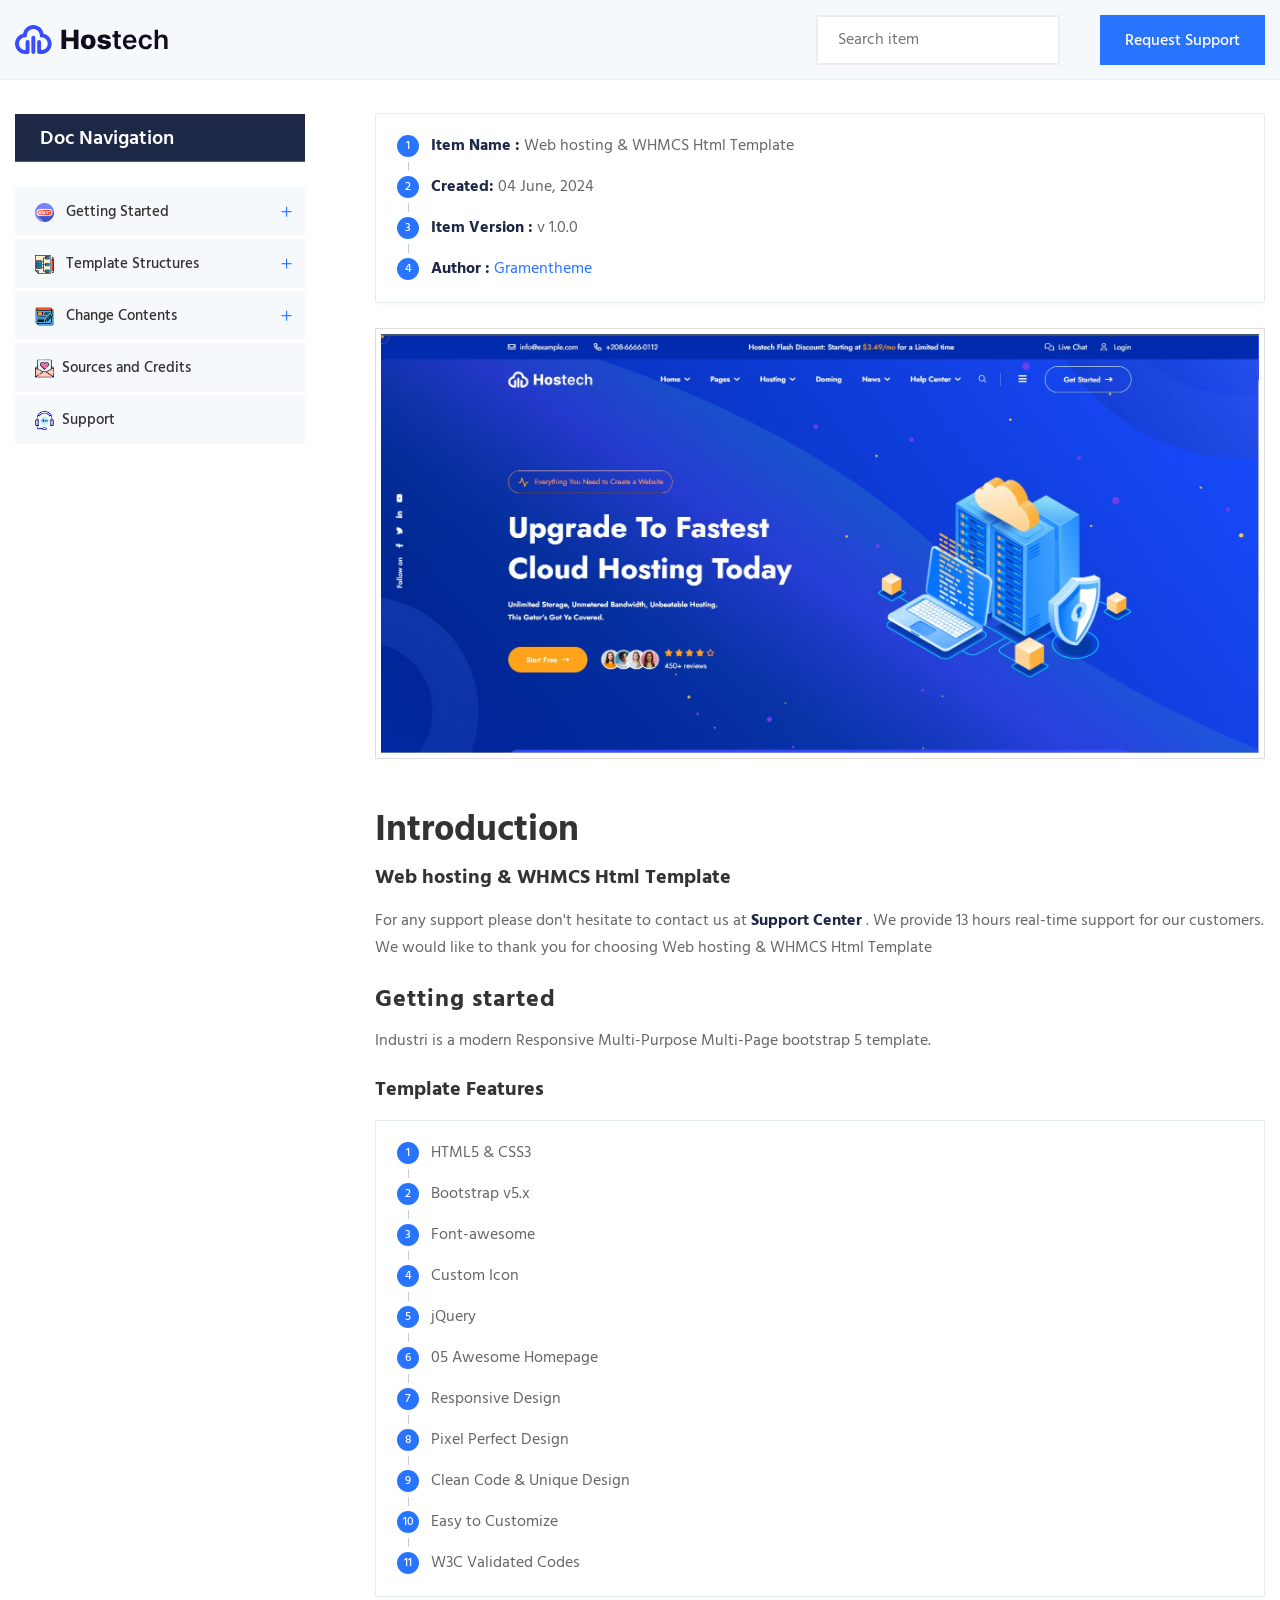
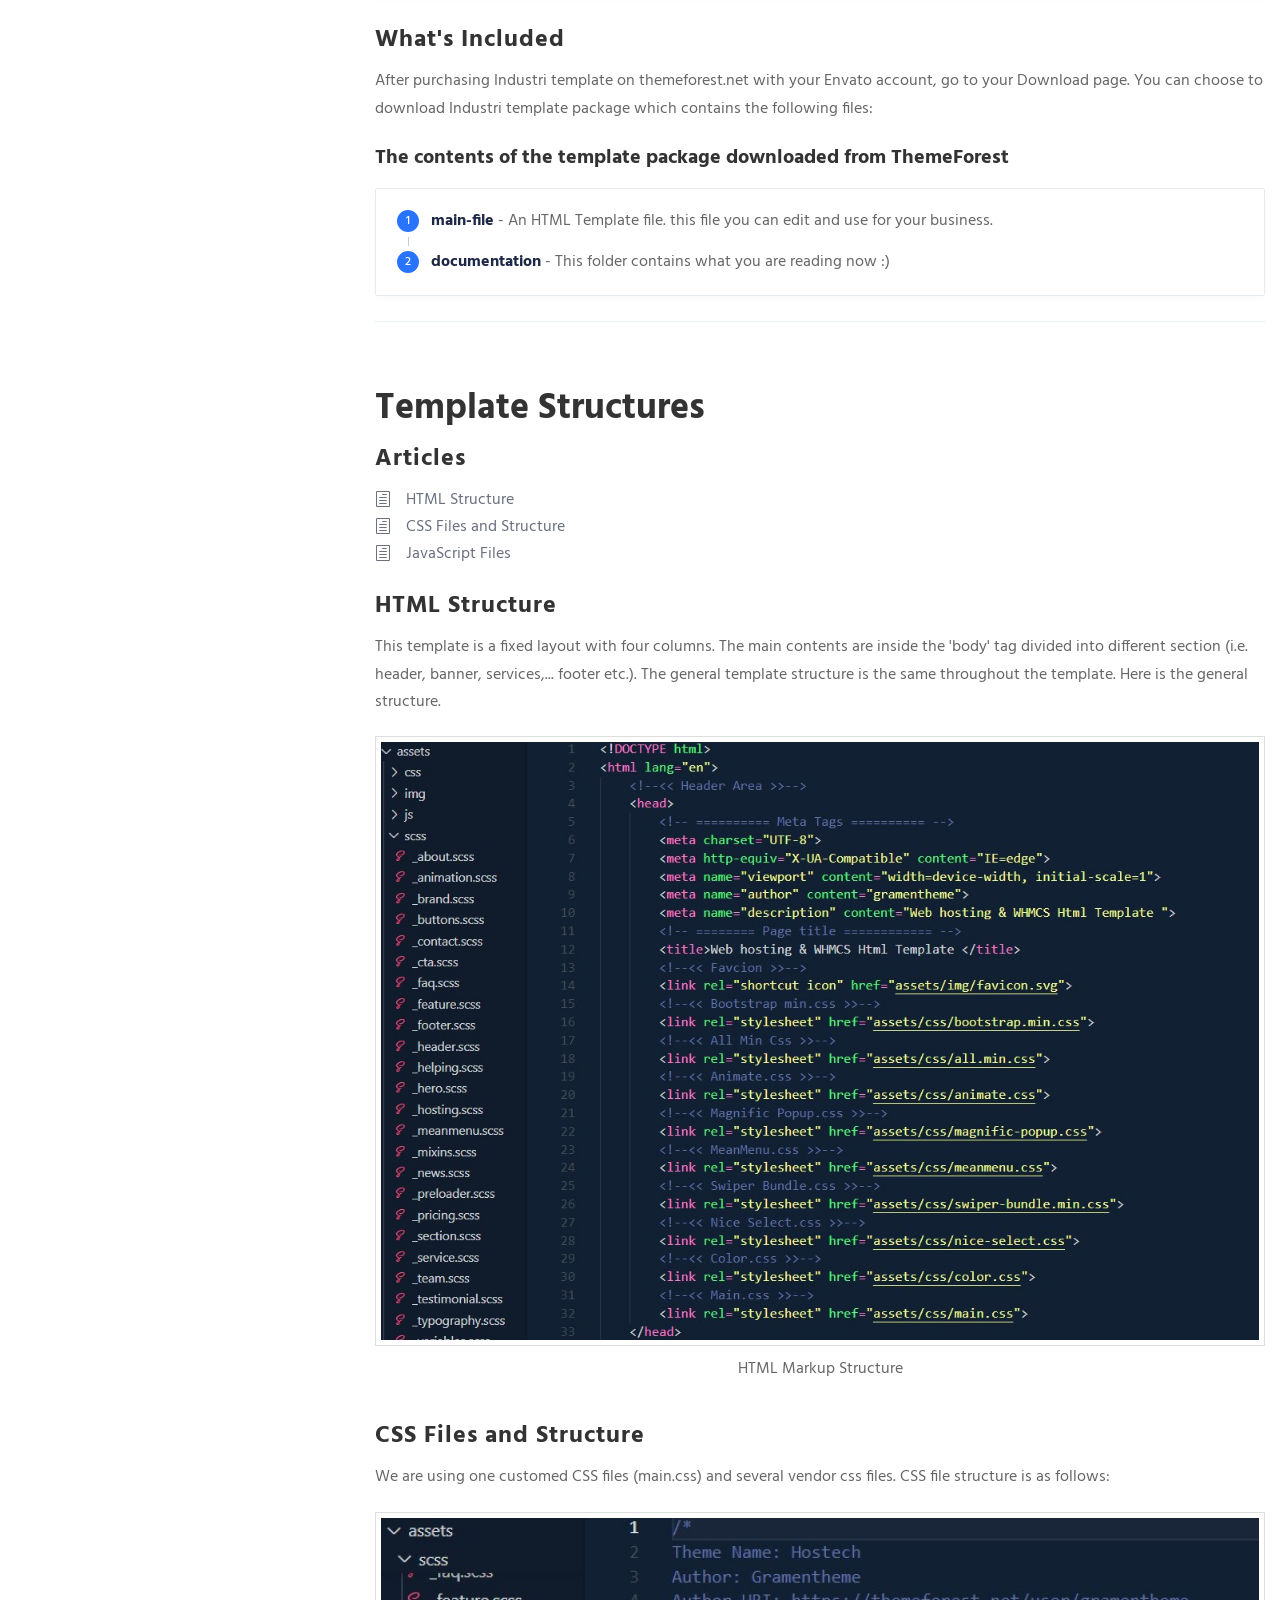
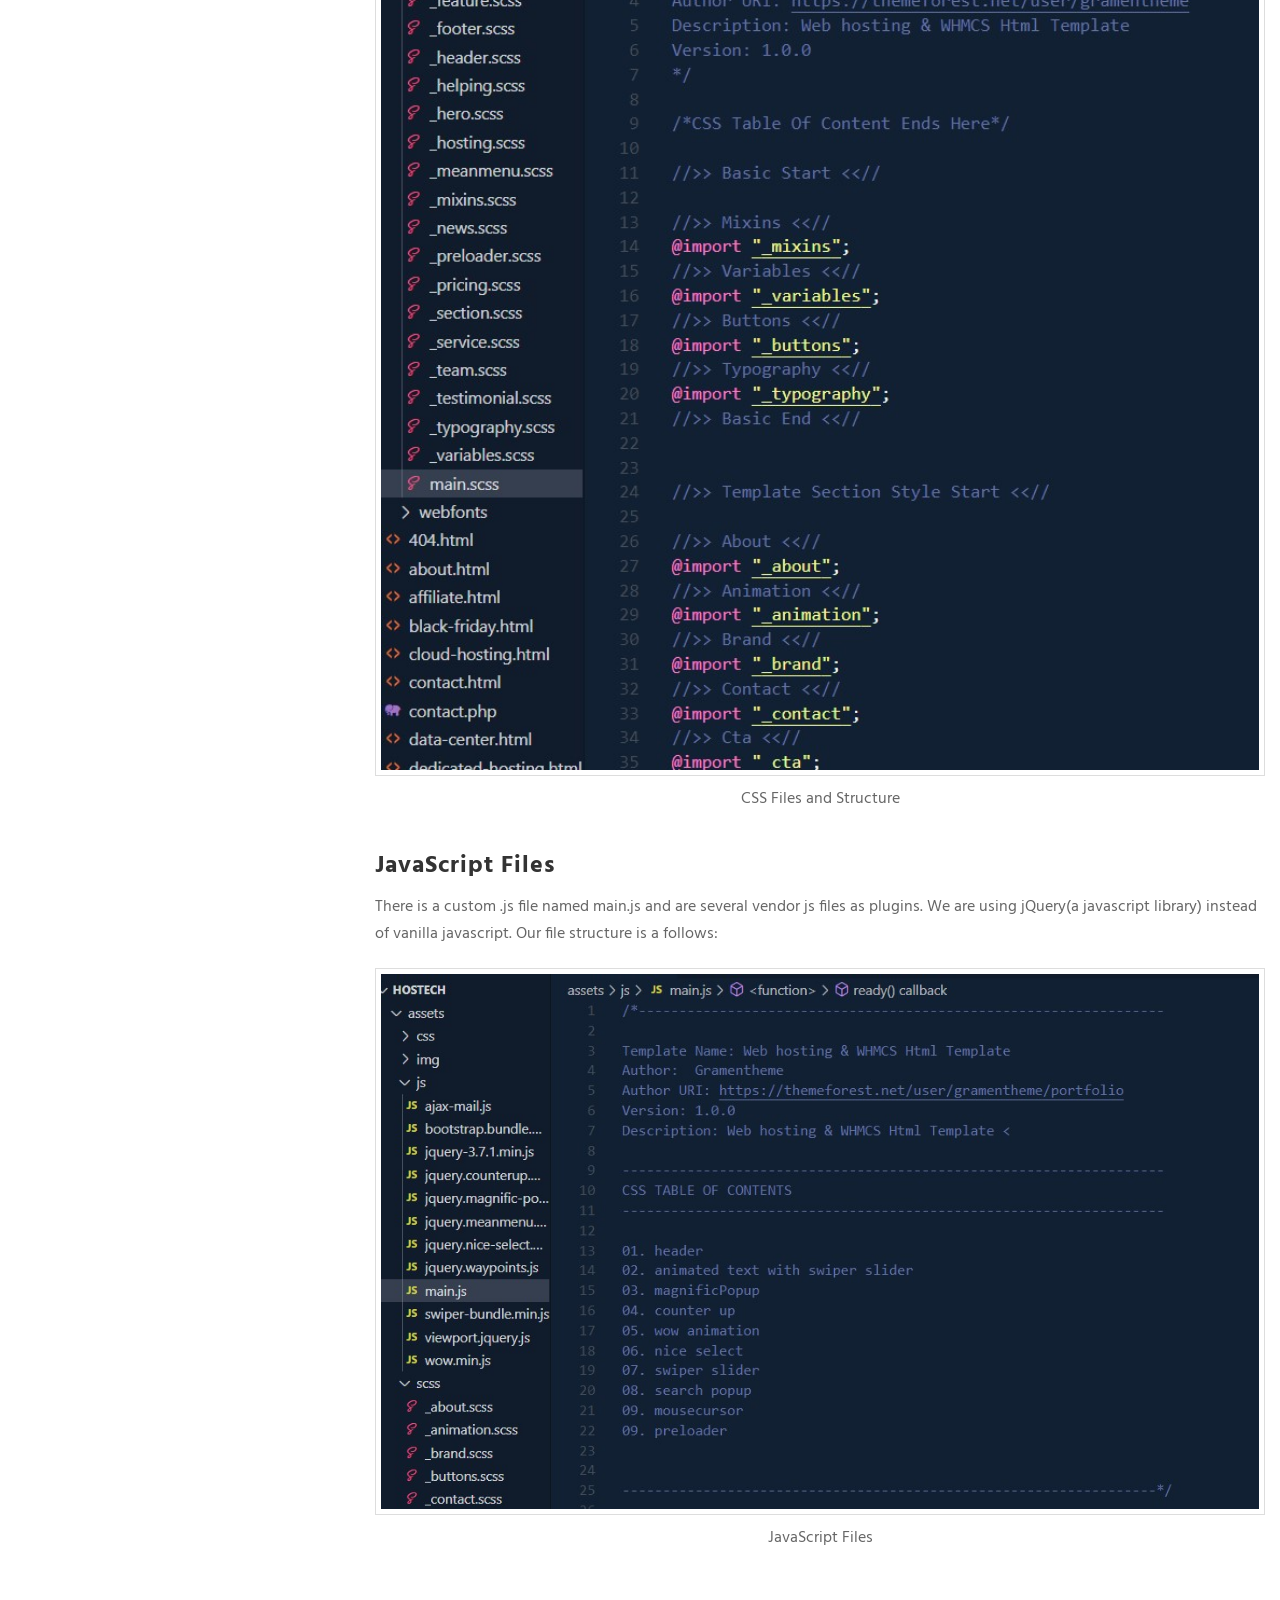
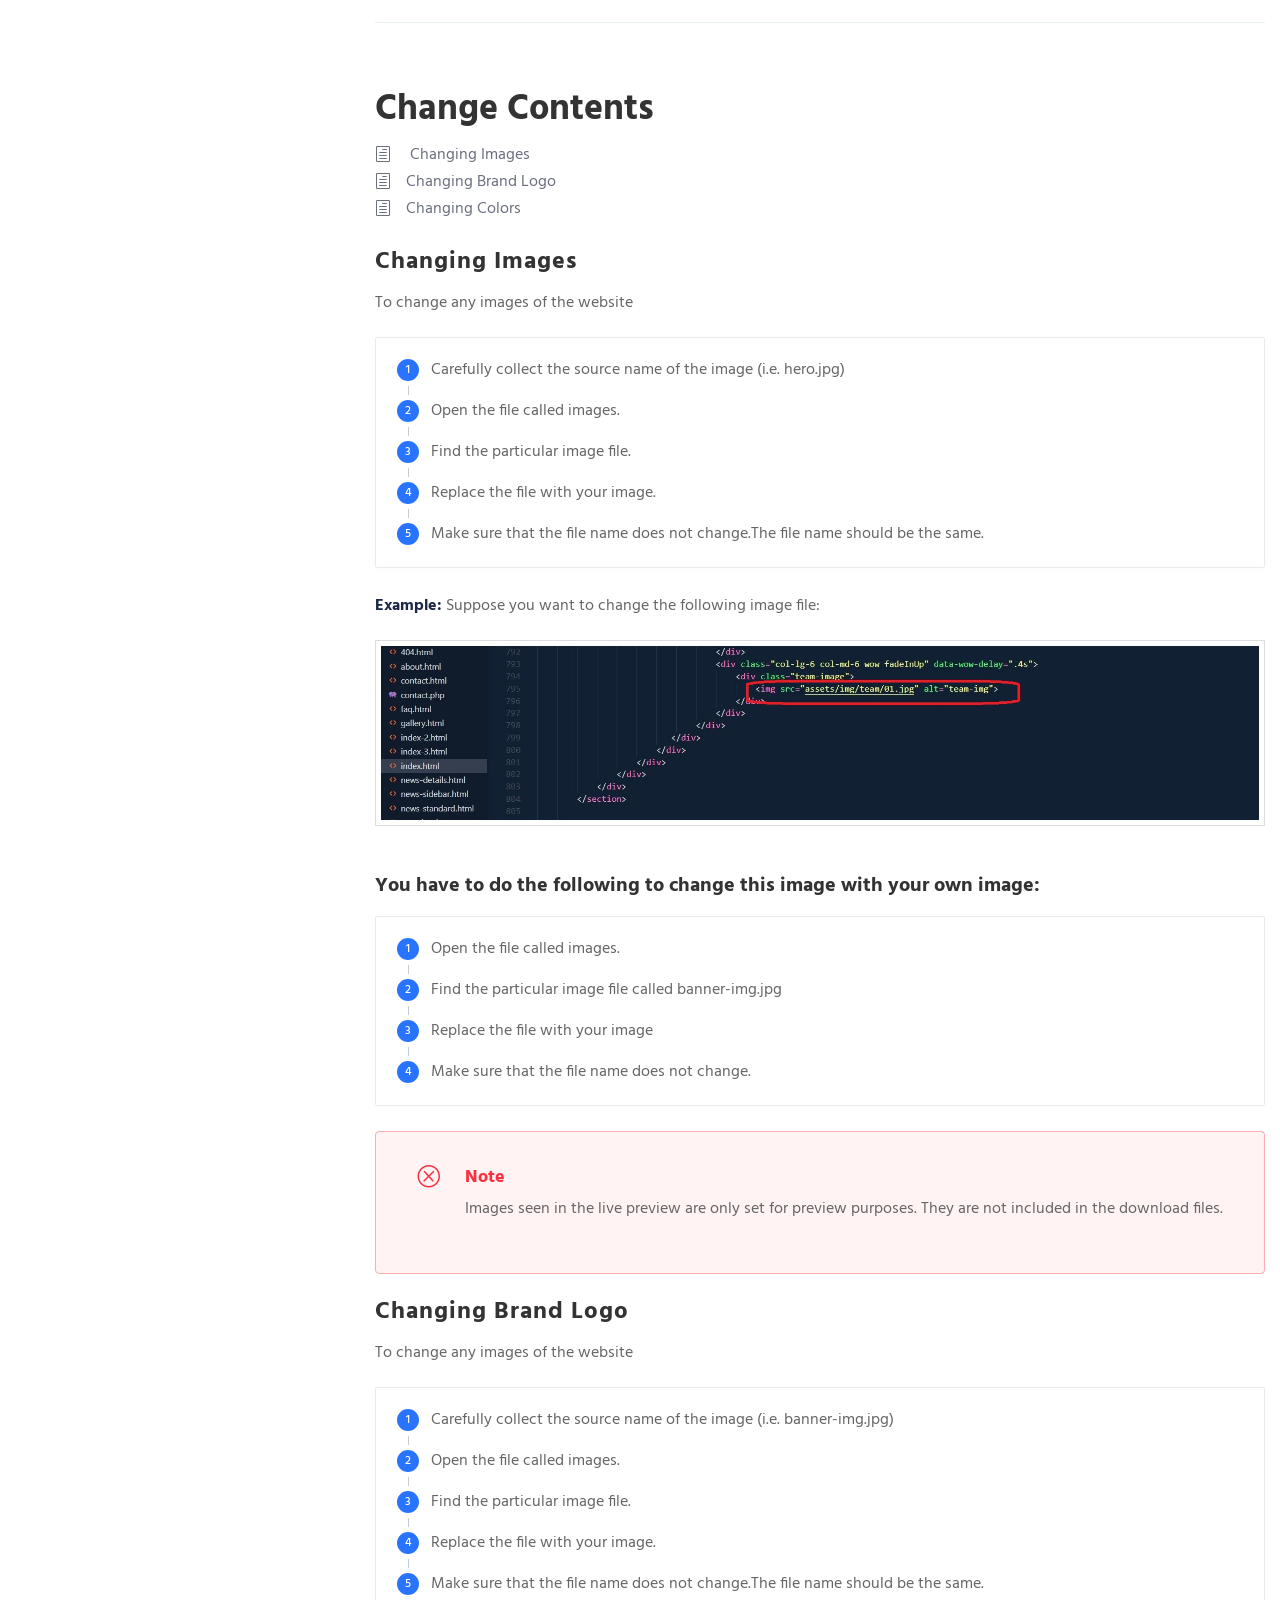
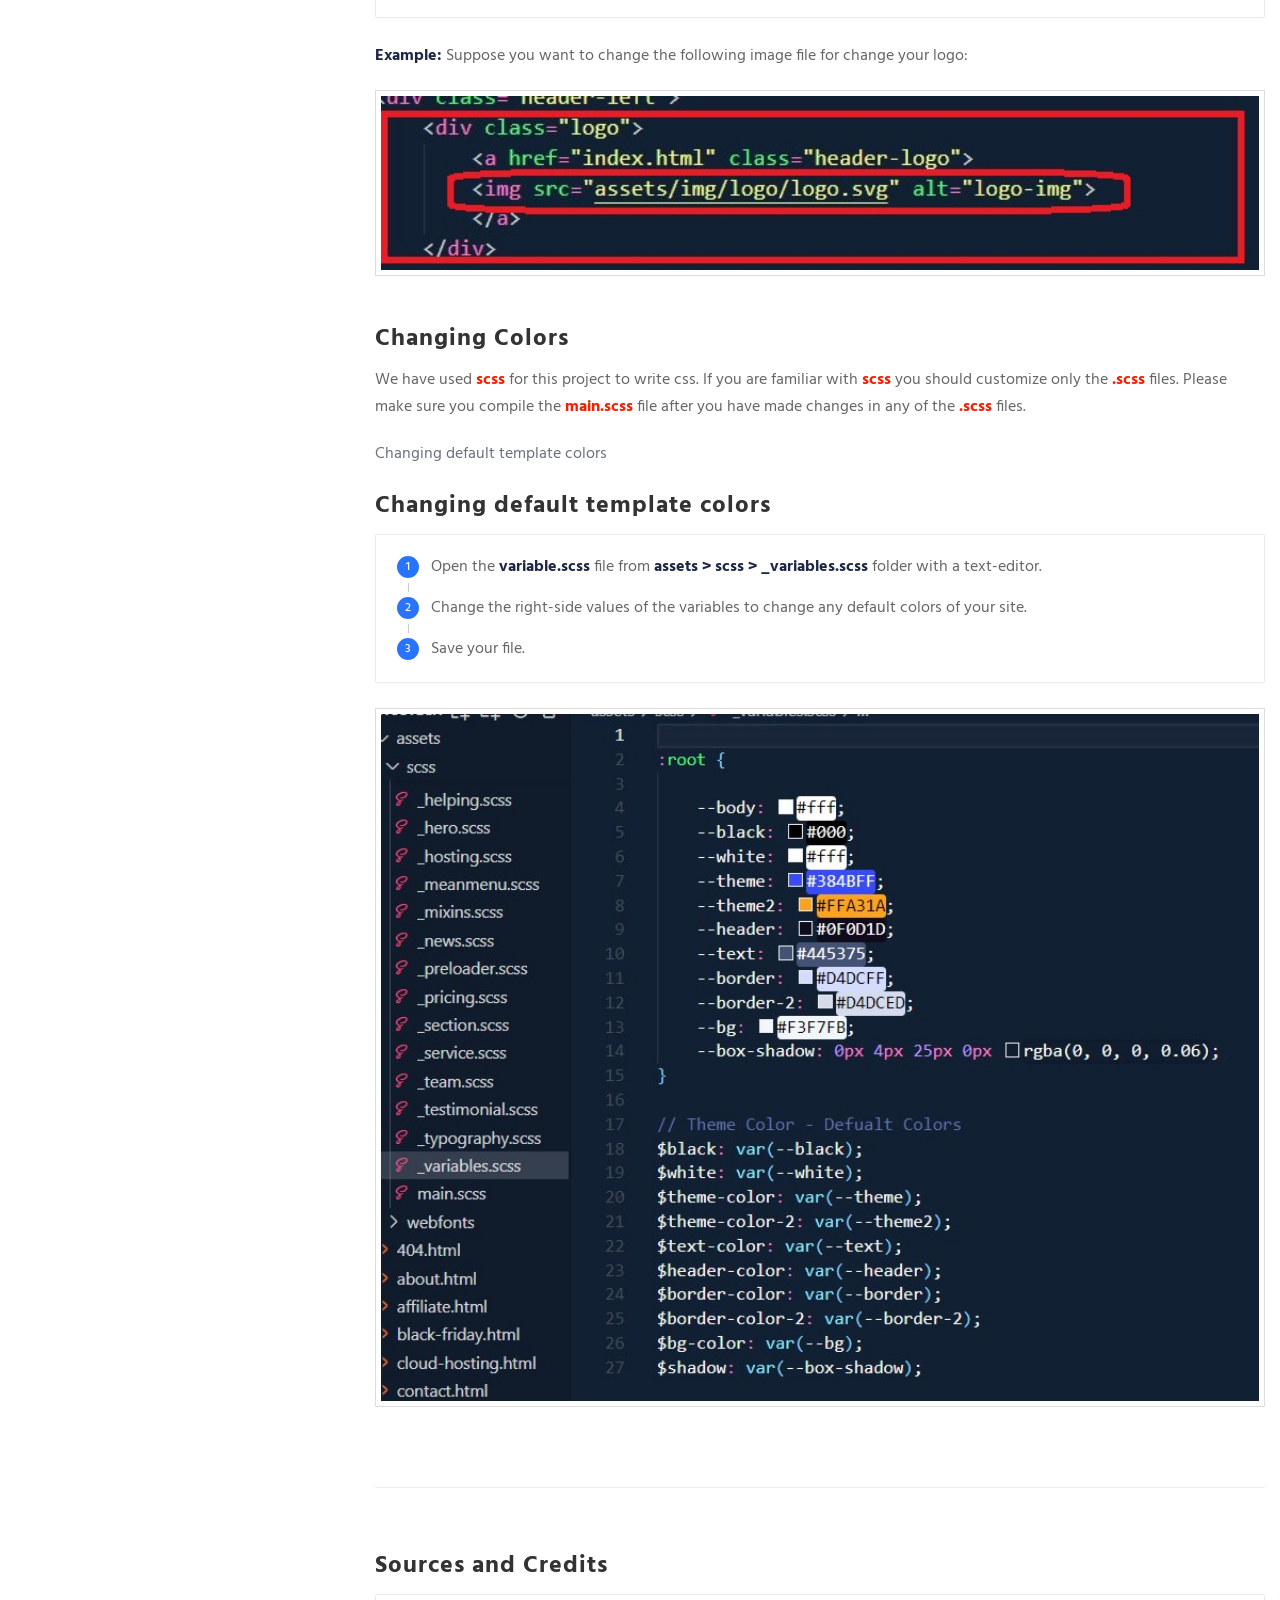
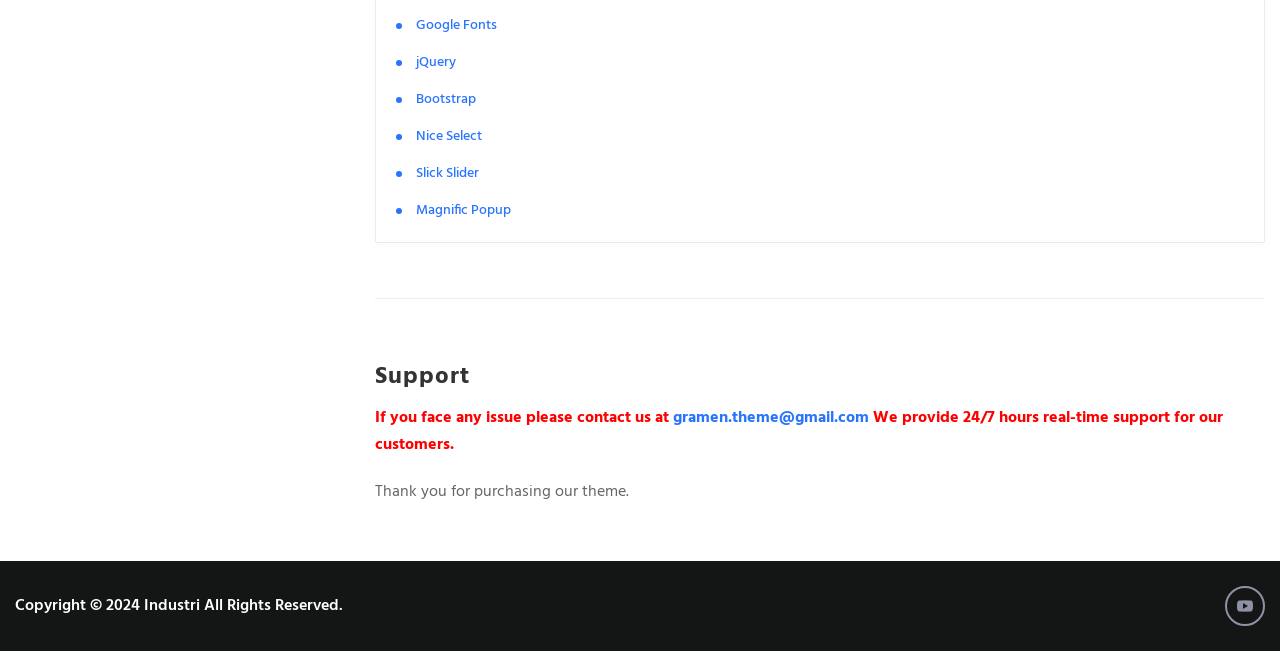
<file: CamDigitMain/camdigit/documentation/index.html>
<!DOCTYPE html>
<html class="no-js" lang="zxx">

<head>
    <!-- Basic metas
    ======================================== -->
    <meta charset="utf-8">
    <meta name="author" content="">
    <meta name="description" content="">
    <meta name="keywords" content="">
    <!-- Mobile specific metas
    ======================================== -->
    <meta http-equiv="X-UA-Compatible" content="IE=edge">
    <meta name="viewport" content="width=device-width, initial-scale=1, shrink-to-fit=no">
    <meta property="og:title" content="Documentation">
    <meta property="og:url" content="index.html">
    <!-- Page Title
    ======================================== -->
    <title>Web hosting & WHMCS Html Template</title>
    <!-- Favicon -->
    <link rel="shortcut icon" type="image/x-icon" href="assets/images/favicon.svg">
    <!-- fonts
	======================================== -->
    <link rel="stylesheet" type="text/css" href="assets/css/elegantFont.css">
    <!-- Bootstrap -->
    <link rel="stylesheet" type="text/css" href="assets/css/vendor/bootstrap.min.css">
    <!-- Custom css -->
    <link rel="stylesheet" type="text/css" href="assets/css/style.css">
    <link rel="stylesheet" type="text/css" href="assets/css/responsive.css">
</head>

<body>
    <!--[if lte IE 9]>
        <p class="browserupgrade">You are using an <strong>outdated</strong> browser. Please <a href="https://browsehappy.com/">upgrade your browser</a> to improve your experience and security.</p>
	<![endif]-->
    <!-- Header starts -->
    <a href="#top" class="back-to-top">
        <i class="fal fa-arrow-up"></i>
    </a>
    <header class="page-header sticky-top" id="top">
        <div class="container">
            <div class="row align-items-center">
                <div class="col-lg-3 col-md-4 col-sm-6 col-6">
                    <div class="logo">
                        <a href="#" class="nav-brand">
                            <img src="assets/images/logo.svg" alt="logo" width="155" height="36">
                        </a>
                    </div>
                </div>
                <div class="col-lg-9 col-md-8 col-sm-6 col-6">
                    <div class="right-part d-flex justify-content-end align-items-center">
                        <form action="#" class="search-form d-none d-lg-block">
                            <div class="input-group">
                                <input type="text" class="search-input" placeholder="Search item">
                            </div>
                        </form>
                        <div class="nav-list">
                            <a class="e-btn d-none d-md-inline-block" href="https://themeforest.net/user/creationic"
                                target="_blank">Request support</a>
                            <a href="#" class="toggle-navbar">
                                <i class="icon_menu"></i>
                            </a>
                        </div>
                    </div>
                </div>
            </div>
        </div>
        <!-- End of .container -->
    </header>
    <div class="main-content-wrapper">
        <div class="container ">
            <div class="row doc-container">
                <div class="col-xl-3">
                    <aside class="sidebar-navigation sticky-top doc-sidebar">
                        <h3>Doc Navigation</h3>
                        <!-- <nav class="nav">						 -->
                        <ul class="tmain-doc-nav  nav-sidebar doc-nav">
                            <li class="nav-item">
                                <a class="nav-link" href="#getting_started">
                                    <img src="assets/images/icon/start-button.png"> Getting Started
                                </a>
                                <span class="icon">
                                    <i class="icon_plus"></i>
                                    <i class="icon_minus-06"></i>
                                </span>
                                <ul class="submenu dropdown_nav">
                                    <li class="nav-item">
                                        <a class="nav-link" href="#introduction">Introduction</a>
                                    </li>
                                    <li class="nav-item">
                                        <a class="nav-link" href="#what_included">What's Included</a>
                                    </li>
                                </ul>
                            </li>
                            <li class="nav-item">
                                <a class="nav-link" href="#template">
                                    <img src="assets/images/icon/hierarchical-structure.png"> Template Structures
                                </a>
                                <span class="icon">
                                    <i class="icon_plus"></i>
                                    <i class="icon_minus-06"></i>
                                </span>
                                <ul class="submenu dropdown_nav">
                                    <li class="nav-item">
                                        <a class="nav-link" href="#html">HTML Structure</a>
                                    </li>
                                    <li class="nav-item">
                                        <a class="nav-link" href="#css">CSS Files and Structure</a>
                                    </li>
                                    <li class="nav-item">
                                        <a class="nav-link" href="#javascript">Javascript Files</a>
                                    </li>
                                </ul>
                            </li>
                            <li class="nav-item">
                                <a class="nav-link" href="#change_content">
                                    <img src="assets/images/icon/writer.png"> Change Contents
                                </a>
                                <span class="icon">
                                    <i class="icon_plus"></i>
                                    <i class="icon_minus-06"></i>
                                </span>
                                <ul class="submenu dropdown_nav">
                                    <li class="sub-nav nav-item ">
                                        <a class="nav-link" href="#change_img">Changing Images</a>
                                    </li>
                                    <li class="nav-item">
                                        <a class="nav-link" href="#change_logo">Changing Brand Logo</a>
                                    </li>
                                    <li class="nav-item">
                                        <a class="nav-link" href="#change_color">Changing Colors</a>
                                    </li>
                                </ul>
                            </li>
                            <li class="nav-item">
                                <a class="nav-link" href="#source">
                                    <img src="assets/images/icon/love-letter.png">Sources and Credits
                                </a>
                            </li>
                            <li class="nav-item">
                                <a class="nav-link" href=" https://themeforest.net/user/gramentheme">
                                    <img src="assets/images/icon/headphone.png">Support
                                </a>
                            </li>
                        </ul>
                        <!-- </nav> -->
                    </aside>
                </div>
                <div class="col-xl-9 col-lg-12">
                    <div class="main-content">
                        <main class="main">
                            <div class="filterable-wrapper">
                                <article id="getting_started" class="section-main doc-section">
                                    <div class="steps-panel">
                                        <ol class="ordered-list">
                                            <li>
                                                <strong>Item Name :</strong>
                                                Web hosting & WHMCS Html Template
                                            </li>
                                            <li>
                                                <strong>Created:</strong>
                                                04 June, 2024
                                            </li>
                                            <li>
                                                <strong>Item Version :</strong> v 1.0.0
                                            </li>
                                            <li>
                                                <strong>Author :</strong>
                                                <a href="https://themeforest.net/user/gramentheme"
                                                    target="_blank">Gramentheme</a>
                                            </li>
                                        </ol>
                                    </div>
                                    <figure>
                                        <img class="max-100" src="assets/images/07.jpg" alt="image">
                                    </figure>
                                    <section id="introduction">
                                        <h2>Introduction</h2>
                                        <h4 class="title">Web hosting & WHMCS Html Template</h4>
                                        <div class="top-support">For any support please don't hesitate to contact us at
                                            <a href="https://themeforest.net/user/gramentheme">
                                                <b>Support Center</b>
                                            </a>. We provide 13 hours real-time support for our customers.
                                        </div>
                                        <p>We would like to thank you for choosing Web hosting & WHMCS Html Template</p>
                                    </section>
                                    <!-- End of #getting_started -->
                                    <section id="requirements">
                                        <h3>Getting started</h3>
                                        <p>Industri is a modern Responsive Multi-Purpose Multi-Page bootstrap 5 template.
                                        </p>
                                        <h4>Template Features</h4>
                                        <div class="steps-panel">
                                            <ul class="ordered-list">
                                                <li>HTML5 &amp; CSS3</li>
                                                <li>Bootstrap v5.x</li>
                                                <li>Font-awesome</li>
                                                <li>Custom Icon</li>
                                                <li>jQuery</li>
                                                <li>05 Awesome Homepage</li>
                                                <li>Responsive Design</li>
                                                <li>Pixel Perfect Design</li>
                                                <li>Clean Code &amp; Unique Design</li>
                                                <li>Easy to Customize</li>
                                                <li>W3C Validated Codes</li>
                                            </ul>
                                        </div>
                                    </section>
                                    <!-- End of #requirements -->
                                    <section id="what_included">
                                        <h3>What's Included</h3>
                                        <p>
                                            After purchasing Industri template on themeforest.net with your Envato
                                            account, go to your
                                            Download page. You can choose to download Industri template package which
                                            contains the following files:
                                        </p>
                                        <h4>The contents of the template package downloaded from ThemeForest</h4>
                                        <div class="steps-panel">
                                            <ul class="ordered-list">
                                                <li>
                                                    <strong>main-file</strong> - An HTML Template file. this file you
                                                    can edit and use for your business.
                                                </li>
                                                <li>
                                                    <strong>documentation</strong> - This folder contains what you are
                                                    reading now :)
                                                </li>
                                            </ul>
                                        </div>
                                    </section>
                                    <!-- End of #what_included -->
                                </article>
                                <article id="template" class="section-main doc-section">
                                    <section>
                                        <h2>Template Structures</h2>
                                        <h3>Articles</h3>
                                        <ul class="list-unstyled article_list tag_list">
                                            <li>
                                                <a href="#html">
                                                    <i class="icon_document_alt"></i>HTML Structure
                                                </a>
                                            </li>
                                            <li>
                                                <a href="#css">
                                                    <i class="icon_document_alt"></i>CSS Files and Structure
                                                </a>
                                            </li>
                                            <li>
                                                <a href="#javascript">
                                                    <i class="icon_document_alt"></i>JavaScript Files
                                                </a>
                                            </li>
                                        </ul>
                                    </section>
                                    <!-- End of #installation -->
                                    <section id="html">
                                        <h3>HTML Structure</h3>
                                        <p>This template is a fixed layout with four columns. The main contents are
                                            inside the 'body' tag divided into different section (i.e. header, banner,
                                            services,... footer etc.). The general template structure is the same
                                            throughout the template. Here is the general structure.</p>
                                        <figure>
                                            <img src="assets/images/02.jpg" alt="3.1.1" class="doc-image">
                                            <figcaption class="text-center">HTML Markup Structure</figcaption>
                                        </figure>
                                    </section>
                                    <!-- End of #installation -->
                                    <section id="css">
                                        <h3>CSS Files and Structure</h3>
                                        <p>We are using one customed CSS files (main.css) and several vendor css files.
                                            CSS file structure is as follows:</p>
                                        <figure>
                                            <img src="assets/images/01.jpg" alt="3.1.1" class="doc-image">
                                            <figcaption class="text-center">CSS Files and Structure</figcaption>
                                        </figure>
                                    </section>
                                    <!-- End of #using_theme_uploader -->
                                    <section id="javascript">
                                        <h3>JavaScript Files</h3>
                                        <p>There is a custom .js file named main.js and are several vendor js files as
                                            plugins. We are using jQuery(a javascript library) instead of vanilla
                                            javascript. Our file structure is a follows:</p>
                                        <figure>
                                            <img src="assets/images/03.jpg" alt="3.1.1" class="doc-image">
                                            <figcaption class="text-center">JavaScript Files</figcaption>
                                        </figure>
                                    </section>
                                    <!-- End of #using_ftp_uploader -->
                                </article>
                                <article id="change_content" class="section-main doc-section">
                                    <section>
                                        <h2>Change Contents</h2>
                                        <ul class="list-unstyled article_list tag_list">
                                            <li>
                                                <a href="#change_img">
                                                    <i class="icon_document_alt"></i>
                                                    Changing
                                                    Images
                                                </a>
                                            </li>
                                            <li>
                                                <a href="#bran_logo">
                                                    <i class="icon_document_alt"></i>Changing Brand Logo
                                                </a>
                                            </li>
                                            <li>
                                                <a href="#change_color">
                                                    <i class="icon_document_alt"></i>Changing Colors
                                                </a>
                                            </li>
                                        </ul>
                                    </section>
                                    <!-- End of #section-4 -->
                                    <section id="change_img">
                                        <h3>Changing Images</h3>
                                        <p>To change any images of the website</p>
                                        <div class="steps-panel">
                                            <ol class="ordered-list">
                                                <li>
                                                    Carefully collect the source name of the image (i.e. hero.jpg)
                                                </li>
                                                <li>Open the file called images.</li>
                                                <li>Find the particular image file.</li>
                                                <li>Replace the file with your image.</li>
                                                <li>
                                                    Make sure that the file name does not change.The file name should be
                                                    the same.
                                                </li>
                                            </ol>
                                        </div>
                                        <p>
                                            <strong>Example:</strong>
                                            Suppose you want to change the following image
                                            file:
                                        </p>
                                        <figure>
                                            <img src="assets/images/05.jpg" alt="4.1.1" class="doc-image">
                                        </figure>
                                        <h4>You have to do the following to change this image with your own image:</h4>
                                        <div class="steps-panel">
                                            <ol class="ordered-list">
                                                <li>Open the file called images.</li>
                                                <li>Find the particular image file called banner-img.jpg</li>
                                                <li>Replace the file with your image</li>
                                                <li>Make sure that the file name does not change.</li>
                                            </ol>
                                        </div>
                                        <div class="alert media message_alert alert-danger fade show" role="alert">
                                            <i class="icon_close_alt2"></i>
                                            <div class="media-body">
                                                <h5>Note</h5>
                                                <p>Images seen in the live preview are only set for preview purposes.
                                                    They are not included in the download files.</p>
                                            </div>
                                        </div>
                                    </section>
                                    <section id="bran_logo">
                                        <h3>Changing Brand Logo</h3>
                                        <p>To change any images of the website</p>
                                        <div class="steps-panel">
                                            <ol class="ordered-list">
                                                <li>
                                                    Carefully collect the source name of the image (i.e.
                                                    banner-img.jpg)
                                                </li>
                                                <li>Open the file called images.</li>
                                                <li>Find the particular image file.</li>
                                                <li>Replace the file with your image.</li>
                                                <li>
                                                    Make sure that the file name does not change.The file name
                                                    should be the same.
                                                </li>
                                            </ol>
                                        </div>
                                        <p>
                                            <strong>Example:</strong>
                                            Suppose you want to change the following
                                            image file for change your logo:
                                        </p>
                                        <figure>
                                            <img src="assets/images/04.jpg" alt="4.1.1" class="doc-image">
                                        </figure>
                                    </section>
                                    <!-- End of #section-4 -->
                                    <section id="change_color">
                                        <h3>Changing Colors</h3>
                                        <p>We have used
                                            <strong style="color: #f81f01;">scss</strong>
                                            for this project to write css. If
                                            you are familiar with
                                            <strong style="color: #f81f01;">scss</strong>
                                            you should customize
                                            only the
                                            <strong style="color: #f81f01;">.scss</strong>
                                            files. Please make sure you compile
                                            the
                                            <strong style="color: #f81f01;">main.scss</strong>
                                            file after you have made changes in
                                            any of the
                                            <strong style="color: #f81f01;">.scss</strong> files.
                                        </p>
                                        <ul class="list-unstyled article_list tag_list rn-list">
                                            <li>
                                                <a href="#changedefaultcolor">
                                                    Changing default template
                                                    colors
                                                </a>
                                            </li>
                                        </ul>
                                        <h3>Changing default template colors</h3>
                                        <div class="steps-panel">
                                            <ol class="ordered-list">
                                                <li>Open the
                                                    <strong>variable.scss</strong> file from
                                                    <strong>
                                                        assets &gt; scss &gt;
                                                         _variables.scss
                                                    </strong> folder with a text-editor.
                                                </li>
                                                <li>
                                                    Change the right-side values of the variables to change any default
                                                    colors of your
                                                    site.
                                                </li>
                                                <li>Save your file.</li>
                                            </ol>
                                        </div>
                                        <figure>
                                            <img src="assets/images/06.jpg" alt="4.1.1" class="doc-image">
                                        </figure>
                                    </section>
                                </article>
                                <article id="source" class="section-main doc-section">
                                    <section id="section-4-3">
                                        <h3>Sources and Credits</h3>
                                        <ul class=" single_list">
                                            <li>
                                                <a target="_blank" href="https://fonts.google.com/">Google Fonts</a>
                                            </li>
                                            <li>
                                                <a target="_blank" href="https://jquery.com/">jQuery</a>
                                            </li>
                                            <li>
                                                <a target="_blank" href="https://getbootstrap.com/">Bootstrap</a>
                                            </li>
                                            <li>
                                                <a target="_blank"
                                                    href="https://github.com/hernansartorio/jquery-nice-select">Nice
                                                    Select</a>
                                            </li>
                                            <li>
                                                <a target="_blank" href="https://github.com/kenwheeler/slick/">Slick
                                                    Slider</a>
                                            </li>
                                            <li>
                                                <a target="_blank"
                                                    href="https://github.com/dimsemenov/Magnific-Popup">Magnific
                                                    Popup</a>
                                            </li>
                                        </ul>
                                    </section>
                                </article>
                                <article id="change_content" class="section-main doc-section">
                                    <section id="support">
                                        <h3>Support</h3>
                                        <p style="color:red;font-weight:bold;">
                                            If you face any issue please contact us at
                                            <a href="mailto:gramen.theme@gmail.com">gramen.theme@gmail.com</a> We provide 24/7
                                            hours real-time support for our customers.
                                        </p>
                                        <p>Thank you for purchasing our theme.</p>
                                        <p class="mt50"></p>
                                    </section>
                                </article>
                                <!-- End of #getting_started1-4 -->
                            </div>
                            <!-- End of .filterable-wrapper -->
                        </main>
                    </div>
                </div>
            </div>
            <!-- End of .main-content -->
        </div>
        <!-- End of .container -->
    </div>
    <!-- End of .main-content -->
    <footer class="tp-footer">
        <div class="container">
            <div class="row align-items-center">
                <div class="col-md-8">
                    <div class="page-footer">
                        <p>Copyright © 2024 Industri All Rights Reserved.</p>
                    </div>
                </div>
                <div class="col-md-4">
                    <div class="social-footer text-md-right">
                        <a href="index.html">
                            <i class="social_youtube"></i>
                        </a>
                    </div>
                </div>
            </div>
        </div>
    </footer>
    <!-- End of .page-footer -->
    <!-- Javascripts
		======================================= -->
    <!-- jQuery -->
    <script src="assets/js/vendor/jquery.min.js"></script>
    <script src="assets/js/vendor/jquery-migrate.min.js"></script>
    <script src="assets/js/vendor/bootstrap.bundle.min.js"></script>
    <!-- jQuery Easing Plugin -->
    <script src="assets/js/vendor/easing-1.3.js"></script>
    <!-- Custom Script -->
    <script src="assets/js/onpage-menu.js"></script>
    <script src="assets/js/main.js"></script>
</body>

</html>
</file>
<file: CamDigitMain/camdigit/documentation/assets/css/elegantFont.css>
@font-face {
	font-family: 'ElegantIcons';
	src:url('../fonts/ElegantIcons.eot');
	src:url('../fonts/ElegantIcons.eot?#iefix') format('embedded-opentype'),
		url('../fonts/ElegantIcons.woff') format('woff'),
		url('../fonts/ElegantIcons.ttf') format('truetype'),
		url('../fonts/ElegantIcons.svg#ElegantIcons') format('svg');
	font-weight: normal;
	font-style: normal;
}

/* Use the following CSS code if you want to use data attributes for inserting your icons */
[data-icon]:before {
	font-family: 'ElegantIcons';
	content: attr(data-icon);
	speak: none;
	font-weight: normal;
	font-variant: normal;
	text-transform: none;
	line-height: 1;
	-webkit-font-smoothing: antialiased;
	-moz-osx-font-smoothing: grayscale;
}

/* Use the following CSS code if you want to have a class per icon */
/*
Instead of a list of all class selectors,
you can use the generic selector below, but it's slower:
[class*="your-class-prefix"] {
*/
.arrow_up, .arrow_down, .arrow_left, .arrow_right, .arrow_left-up, .arrow_right-up, .arrow_right-down, .arrow_left-down, .arrow-up-down, .arrow_up-down_alt, .arrow_left-right_alt, .arrow_left-right, .arrow_expand_alt2, .arrow_expand_alt, .arrow_condense, .arrow_expand, .arrow_move, .arrow_carrot-up, .arrow_carrot-down, .arrow_carrot-left, .arrow_carrot-right, .arrow_carrot-2up, .arrow_carrot-2down, .arrow_carrot-2left, .arrow_carrot-2right, .arrow_carrot-up_alt2, .arrow_carrot-down_alt2, .arrow_carrot-left_alt2, .arrow_carrot-right_alt2, .arrow_carrot-2up_alt2, .arrow_carrot-2down_alt2, .arrow_carrot-2left_alt2, .arrow_carrot-2right_alt2, .arrow_triangle-up, .arrow_triangle-down, .arrow_triangle-left, .arrow_triangle-right, .arrow_triangle-up_alt2, .arrow_triangle-down_alt2, .arrow_triangle-left_alt2, .arrow_triangle-right_alt2, .arrow_back, .icon_minus-06, .icon_plus, .icon_close, .icon_check, .icon_minus_alt2, .icon_plus_alt2, .icon_close_alt2, .icon_check_alt2, .icon_zoom-out_alt, .icon_zoom-in_alt, .icon_search, .icon_box-empty, .icon_box-selected, .icon_minus-box, .icon_plus-box, .icon_box-checked, .icon_circle-empty, .icon_circle-slelected, .icon_stop_alt2, .icon_stop, .icon_pause_alt2, .icon_pause, .icon_menu, .icon_menu-square_alt2, .icon_menu-circle_alt2, .icon_ul, .icon_ol, .icon_adjust-horiz, .icon_adjust-vert, .icon_document_alt, .icon_documents_alt, .icon_pencil, .icon_pencil-edit_alt, .icon_pencil-edit, .icon_folder-alt, .icon_folder-open_alt, .icon_folder-add_alt, .icon_info_alt, .icon_error-oct_alt, .icon_error-circle_alt, .icon_error-triangle_alt, .icon_question_alt2, .icon_question, .icon_comment_alt, .icon_chat_alt, .icon_vol-mute_alt, .icon_volume-low_alt, .icon_volume-high_alt, .icon_quotations, .icon_quotations_alt2, .icon_clock_alt, .icon_lock_alt, .icon_lock-open_alt, .icon_key_alt, .icon_cloud_alt, .icon_cloud-upload_alt, .icon_cloud-download_alt, .icon_image, .icon_images, .icon_lightbulb_alt, .icon_gift_alt, .icon_house_alt, .icon_genius, .icon_mobile, .icon_tablet, .icon_laptop, .icon_desktop, .icon_camera_alt, .icon_mail_alt, .icon_cone_alt, .icon_ribbon_alt, .icon_bag_alt, .icon_creditcard, .icon_cart_alt, .icon_paperclip, .icon_tag_alt, .icon_tags_alt, .icon_trash_alt, .icon_cursor_alt, .icon_mic_alt, .icon_compass_alt, .icon_pin_alt, .icon_pushpin_alt, .icon_map_alt, .icon_drawer_alt, .icon_toolbox_alt, .icon_book_alt, .icon_calendar, .icon_film, .icon_table, .icon_contacts_alt, .icon_headphones, .icon_lifesaver, .icon_piechart, .icon_refresh, .icon_link_alt, .icon_link, .icon_loading, .icon_blocked, .icon_archive_alt, .icon_heart_alt, .icon_star_alt, .icon_star-half_alt, .icon_star, .icon_star-half, .icon_tools, .icon_tool, .icon_cog, .icon_cogs, .arrow_up_alt, .arrow_down_alt, .arrow_left_alt, .arrow_right_alt, .arrow_left-up_alt, .arrow_right-up_alt, .arrow_right-down_alt, .arrow_left-down_alt, .arrow_condense_alt, .arrow_expand_alt3, .arrow_carrot_up_alt, .arrow_carrot-down_alt, .arrow_carrot-left_alt, .arrow_carrot-right_alt, .arrow_carrot-2up_alt, .arrow_carrot-2dwnn_alt, .arrow_carrot-2left_alt, .arrow_carrot-2right_alt, .arrow_triangle-up_alt, .arrow_triangle-down_alt, .arrow_triangle-left_alt, .arrow_triangle-right_alt, .icon_minus_alt, .icon_plus_alt, .icon_close_alt, .icon_check_alt, .icon_zoom-out, .icon_zoom-in, .icon_stop_alt, .icon_menu-square_alt, .icon_menu-circle_alt, .icon_document, .icon_documents, .icon_pencil_alt, .icon_folder, .icon_folder-open, .icon_folder-add, .icon_folder_upload, .icon_folder_download, .icon_info, .icon_error-circle, .icon_error-oct, .icon_error-triangle, .icon_question_alt, .icon_comment, .icon_chat, .icon_vol-mute, .icon_volume-low, .icon_volume-high, .icon_quotations_alt, .icon_clock, .icon_lock, .icon_lock-open, .icon_key, .icon_cloud, .icon_cloud-upload, .icon_cloud-download, .icon_lightbulb, .icon_gift, .icon_house, .icon_camera, .icon_mail, .icon_cone, .icon_ribbon, .icon_bag, .icon_cart, .icon_tag, .icon_tags, .icon_trash, .icon_cursor, .icon_mic, .icon_compass, .icon_pin, .icon_pushpin, .icon_map, .icon_drawer, .icon_toolbox, .icon_book, .icon_contacts, .icon_archive, .icon_heart, .icon_profile, .icon_group, .icon_grid-2x2, .icon_grid-3x3, .icon_music, .icon_pause_alt, .icon_phone, .icon_upload, .icon_download, .social_facebook, .social_twitter, .social_pinterest, .social_googleplus, .social_tumblr, .social_tumbleupon, .social_wordpress, .social_instagram, .social_dribbble, .social_vimeo, .social_linkedin, .social_rss, .social_deviantart, .social_share, .social_myspace, .social_skype, .social_youtube, .social_picassa, .social_googledrive, .social_flickr, .social_blogger, .social_spotify, .social_delicious, .social_facebook_circle, .social_twitter_circle, .social_pinterest_circle, .social_googleplus_circle, .social_tumblr_circle, .social_stumbleupon_circle, .social_wordpress_circle, .social_instagram_circle, .social_dribbble_circle, .social_vimeo_circle, .social_linkedin_circle, .social_rss_circle, .social_deviantart_circle, .social_share_circle, .social_myspace_circle, .social_skype_circle, .social_youtube_circle, .social_picassa_circle, .social_googledrive_alt2, .social_flickr_circle, .social_blogger_circle, .social_spotify_circle, .social_delicious_circle, .social_facebook_square, .social_twitter_square, .social_pinterest_square, .social_googleplus_square, .social_tumblr_square, .social_stumbleupon_square, .social_wordpress_square, .social_instagram_square, .social_dribbble_square, .social_vimeo_square, .social_linkedin_square, .social_rss_square, .social_deviantart_square, .social_share_square, .social_myspace_square, .social_skype_square, .social_youtube_square, .social_picassa_square, .social_googledrive_square, .social_flickr_square, .social_blogger_square, .social_spotify_square, .social_delicious_square, .icon_printer, .icon_calulator, .icon_building, .icon_floppy, .icon_drive, .icon_search-2, .icon_id, .icon_id-2, .icon_puzzle, .icon_like, .icon_dislike, .icon_mug, .icon_currency, .icon_wallet, .icon_pens, .icon_easel, .icon_flowchart, .icon_datareport, .icon_briefcase, .icon_shield, .icon_percent, .icon_globe, .icon_globe-2, .icon_target, .icon_hourglass, .icon_balance, .icon_rook, .icon_printer-alt, .icon_calculator_alt, .icon_building_alt, .icon_floppy_alt, .icon_drive_alt, .icon_search_alt, .icon_id_alt, .icon_id-2_alt, .icon_puzzle_alt, .icon_like_alt, .icon_dislike_alt, .icon_mug_alt, .icon_currency_alt, .icon_wallet_alt, .icon_pens_alt, .icon_easel_alt, .icon_flowchart_alt, .icon_datareport_alt, .icon_briefcase_alt, .icon_shield_alt, .icon_percent_alt, .icon_globe_alt, .icon_clipboard {
	font-family: 'ElegantIcons';
	speak: none;
	font-style: normal;
	font-weight: normal;
	font-variant: normal;
	text-transform: none;
	line-height: 1;
	-webkit-font-smoothing: antialiased;
}
.arrow_up:before {
	content: "\21";
}
.arrow_down:before {
	content: "\22";
}
.arrow_left:before {
	content: "\23";
}
.arrow_right:before {
	content: "\24";
}
.arrow_left-up:before {
	content: "\25";
}
.arrow_right-up:before {
	content: "\26";
}
.arrow_right-down:before {
	content: "\27";
}
.arrow_left-down:before {
	content: "\28";
}
.arrow-up-down:before {
	content: "\29";
}
.arrow_up-down_alt:before {
	content: "\2a";
}
.arrow_left-right_alt:before {
	content: "\2b";
}
.arrow_left-right:before {
	content: "\2c";
}
.arrow_expand_alt2:before {
	content: "\2d";
}
.arrow_expand_alt:before {
	content: "\2e";
}
.arrow_condense:before {
	content: "\2f";
}
.arrow_expand:before {
	content: "\30";
}
.arrow_move:before {
	content: "\31";
}
.arrow_carrot-up:before {
	content: "\32";
}
.arrow_carrot-down:before {
	content: "\33";
}
.arrow_carrot-left:before {
	content: "\34";
}
.arrow_carrot-right:before {
	content: "\35";
}
.arrow_carrot-2up:before {
	content: "\36";
}
.arrow_carrot-2down:before {
	content: "\37";
}
.arrow_carrot-2left:before {
	content: "\38";
}
.arrow_carrot-2right:before {
	content: "\39";
}
.arrow_carrot-up_alt2:before {
	content: "\3a";
}
.arrow_carrot-down_alt2:before {
	content: "\3b";
}
.arrow_carrot-left_alt2:before {
	content: "\3c";
}
.arrow_carrot-right_alt2:before {
	content: "\3d";
}
.arrow_carrot-2up_alt2:before {
	content: "\3e";
}
.arrow_carrot-2down_alt2:before {
	content: "\3f";
}
.arrow_carrot-2left_alt2:before {
	content: "\40";
}
.arrow_carrot-2right_alt2:before {
	content: "\41";
}
.arrow_triangle-up:before {
	content: "\42";
}
.arrow_triangle-down:before {
	content: "\43";
}
.arrow_triangle-left:before {
	content: "\44";
}
.arrow_triangle-right:before {
	content: "\45";
}
.arrow_triangle-up_alt2:before {
	content: "\46";
}
.arrow_triangle-down_alt2:before {
	content: "\47";
}
.arrow_triangle-left_alt2:before {
	content: "\48";
}
.arrow_triangle-right_alt2:before {
	content: "\49";
}
.arrow_back:before {
	content: "\4a";
}
.icon_minus-06:before {
	content: "\4b";
}
.icon_plus:before {
	content: "\4c";
}
.icon_close:before {
	content: "\4d";
}
.icon_check:before {
	content: "\4e";
}
.icon_minus_alt2:before {
	content: "\4f";
}
.icon_plus_alt2:before {
	content: "\50";
}
.icon_close_alt2:before {
	content: "\51";
}
.icon_check_alt2:before {
	content: "\52";
}
.icon_zoom-out_alt:before {
	content: "\53";
}
.icon_zoom-in_alt:before {
	content: "\54";
}
.icon_search:before {
	content: "\55";
}
.icon_box-empty:before {
	content: "\56";
}
.icon_box-selected:before {
	content: "\57";
}
.icon_minus-box:before {
	content: "\58";
}
.icon_plus-box:before {
	content: "\59";
}
.icon_box-checked:before {
	content: "\5a";
}
.icon_circle-empty:before {
	content: "\5b";
}
.icon_circle-slelected:before {
	content: "\5c";
}
.icon_stop_alt2:before {
	content: "\5d";
}
.icon_stop:before {
	content: "\5e";
}
.icon_pause_alt2:before {
	content: "\5f";
}
.icon_pause:before {
	content: "\60";
}
.icon_menu:before {
	content: "\61";
}
.icon_menu-square_alt2:before {
	content: "\62";
}
.icon_menu-circle_alt2:before {
	content: "\63";
}
.icon_ul:before {
	content: "\64";
}
.icon_ol:before {
	content: "\65";
}
.icon_adjust-horiz:before {
	content: "\66";
}
.icon_adjust-vert:before {
	content: "\67";
}
.icon_document_alt:before {
	content: "\68";
}
.icon_documents_alt:before {
	content: "\69";
}
.icon_pencil:before {
	content: "\6a";
}
.icon_pencil-edit_alt:before {
	content: "\6b";
}
.icon_pencil-edit:before {
	content: "\6c";
}
.icon_folder-alt:before {
	content: "\6d";
}
.icon_folder-open_alt:before {
	content: "\6e";
}
.icon_folder-add_alt:before {
	content: "\6f";
}
.icon_info_alt:before {
	content: "\70";
}
.icon_error-oct_alt:before {
	content: "\71";
}
.icon_error-circle_alt:before {
	content: "\72";
}
.icon_error-triangle_alt:before {
	content: "\73";
}
.icon_question_alt2:before {
	content: "\74";
}
.icon_question:before {
	content: "\75";
}
.icon_comment_alt:before {
	content: "\76";
}
.icon_chat_alt:before {
	content: "\77";
}
.icon_vol-mute_alt:before {
	content: "\78";
}
.icon_volume-low_alt:before {
	content: "\79";
}
.icon_volume-high_alt:before {
	content: "\7a";
}
.icon_quotations:before {
	content: "\7b";
}
.icon_quotations_alt2:before {
	content: "\7c";
}
.icon_clock_alt:before {
	content: "\7d";
}
.icon_lock_alt:before {
	content: "\7e";
}
.icon_lock-open_alt:before {
	content: "\e000";
}
.icon_key_alt:before {
	content: "\e001";
}
.icon_cloud_alt:before {
	content: "\e002";
}
.icon_cloud-upload_alt:before {
	content: "\e003";
}
.icon_cloud-download_alt:before {
	content: "\e004";
}
.icon_image:before {
	content: "\e005";
}
.icon_images:before {
	content: "\e006";
}
.icon_lightbulb_alt:before {
	content: "\e007";
}
.icon_gift_alt:before {
	content: "\e008";
}
.icon_house_alt:before {
	content: "\e009";
}
.icon_genius:before {
	content: "\e00a";
}
.icon_mobile:before {
	content: "\e00b";
}
.icon_tablet:before {
	content: "\e00c";
}
.icon_laptop:before {
	content: "\e00d";
}
.icon_desktop:before {
	content: "\e00e";
}
.icon_camera_alt:before {
	content: "\e00f";
}
.icon_mail_alt:before {
	content: "\e010";
}
.icon_cone_alt:before {
	content: "\e011";
}
.icon_ribbon_alt:before {
	content: "\e012";
}
.icon_bag_alt:before {
	content: "\e013";
}
.icon_creditcard:before {
	content: "\e014";
}
.icon_cart_alt:before {
	content: "\e015";
}
.icon_paperclip:before {
	content: "\e016";
}
.icon_tag_alt:before {
	content: "\e017";
}
.icon_tags_alt:before {
	content: "\e018";
}
.icon_trash_alt:before {
	content: "\e019";
}
.icon_cursor_alt:before {
	content: "\e01a";
}
.icon_mic_alt:before {
	content: "\e01b";
}
.icon_compass_alt:before {
	content: "\e01c";
}
.icon_pin_alt:before {
	content: "\e01d";
}
.icon_pushpin_alt:before {
	content: "\e01e";
}
.icon_map_alt:before {
	content: "\e01f";
}
.icon_drawer_alt:before {
	content: "\e020";
}
.icon_toolbox_alt:before {
	content: "\e021";
}
.icon_book_alt:before {
	content: "\e022";
}
.icon_calendar:before {
	content: "\e023";
}
.icon_film:before {
	content: "\e024";
}
.icon_table:before {
	content: "\e025";
}
.icon_contacts_alt:before {
	content: "\e026";
}
.icon_headphones:before {
	content: "\e027";
}
.icon_lifesaver:before {
	content: "\e028";
}
.icon_piechart:before {
	content: "\e029";
}
.icon_refresh:before {
	content: "\e02a";
}
.icon_link_alt:before {
	content: "\e02b";
}
.icon_link:before {
	content: "\e02c";
}
.icon_loading:before {
	content: "\e02d";
}
.icon_blocked:before {
	content: "\e02e";
}
.icon_archive_alt:before {
	content: "\e02f";
}
.icon_heart_alt:before {
	content: "\e030";
}
.icon_star_alt:before {
	content: "\e031";
}
.icon_star-half_alt:before {
	content: "\e032";
}
.icon_star:before {
	content: "\e033";
}
.icon_star-half:before {
	content: "\e034";
}
.icon_tools:before {
	content: "\e035";
}
.icon_tool:before {
	content: "\e036";
}
.icon_cog:before {
	content: "\e037";
}
.icon_cogs:before {
	content: "\e038";
}
.arrow_up_alt:before {
	content: "\e039";
}
.arrow_down_alt:before {
	content: "\e03a";
}
.arrow_left_alt:before {
	content: "\e03b";
}
.arrow_right_alt:before {
	content: "\e03c";
}
.arrow_left-up_alt:before {
	content: "\e03d";
}
.arrow_right-up_alt:before {
	content: "\e03e";
}
.arrow_right-down_alt:before {
	content: "\e03f";
}
.arrow_left-down_alt:before {
	content: "\e040";
}
.arrow_condense_alt:before {
	content: "\e041";
}
.arrow_expand_alt3:before {
	content: "\e042";
}
.arrow_carrot_up_alt:before {
	content: "\e043";
}
.arrow_carrot-down_alt:before {
	content: "\e044";
}
.arrow_carrot-left_alt:before {
	content: "\e045";
}
.arrow_carrot-right_alt:before {
	content: "\e046";
}
.arrow_carrot-2up_alt:before {
	content: "\e047";
}
.arrow_carrot-2dwnn_alt:before {
	content: "\e048";
}
.arrow_carrot-2left_alt:before {
	content: "\e049";
}
.arrow_carrot-2right_alt:before {
	content: "\e04a";
}
.arrow_triangle-up_alt:before {
	content: "\e04b";
}
.arrow_triangle-down_alt:before {
	content: "\e04c";
}
.arrow_triangle-left_alt:before {
	content: "\e04d";
}
.arrow_triangle-right_alt:before {
	content: "\e04e";
}
.icon_minus_alt:before {
	content: "\e04f";
}
.icon_plus_alt:before {
	content: "\e050";
}
.icon_close_alt:before {
	content: "\e051";
}
.icon_check_alt:before {
	content: "\e052";
}
.icon_zoom-out:before {
	content: "\e053";
}
.icon_zoom-in:before {
	content: "\e054";
}
.icon_stop_alt:before {
	content: "\e055";
}
.icon_menu-square_alt:before {
	content: "\e056";
}
.icon_menu-circle_alt:before {
	content: "\e057";
}
.icon_document:before {
	content: "\e058";
}
.icon_documents:before {
	content: "\e059";
}
.icon_pencil_alt:before {
	content: "\e05a";
}
.icon_folder:before {
	content: "\e05b";
}
.icon_folder-open:before {
	content: "\e05c";
}
.icon_folder-add:before {
	content: "\e05d";
}
.icon_folder_upload:before {
	content: "\e05e";
}
.icon_folder_download:before {
	content: "\e05f";
}
.icon_info:before {
	content: "\e060";
}
.icon_error-circle:before {
	content: "\e061";
}
.icon_error-oct:before {
	content: "\e062";
}
.icon_error-triangle:before {
	content: "\e063";
}
.icon_question_alt:before {
	content: "\e064";
}
.icon_comment:before {
	content: "\e065";
}
.icon_chat:before {
	content: "\e066";
}
.icon_vol-mute:before {
	content: "\e067";
}
.icon_volume-low:before {
	content: "\e068";
}
.icon_volume-high:before {
	content: "\e069";
}
.icon_quotations_alt:before {
	content: "\e06a";
}
.icon_clock:before {
	content: "\e06b";
}
.icon_lock:before {
	content: "\e06c";
}
.icon_lock-open:before {
	content: "\e06d";
}
.icon_key:before {
	content: "\e06e";
}
.icon_cloud:before {
	content: "\e06f";
}
.icon_cloud-upload:before {
	content: "\e070";
}
.icon_cloud-download:before {
	content: "\e071";
}
.icon_lightbulb:before {
	content: "\e072";
}
.icon_gift:before {
	content: "\e073";
}
.icon_house:before {
	content: "\e074";
}
.icon_camera:before {
	content: "\e075";
}
.icon_mail:before {
	content: "\e076";
}
.icon_cone:before {
	content: "\e077";
}
.icon_ribbon:before {
	content: "\e078";
}
.icon_bag:before {
	content: "\e079";
}
.icon_cart:before {
	content: "\e07a";
}
.icon_tag:before {
	content: "\e07b";
}
.icon_tags:before {
	content: "\e07c";
}
.icon_trash:before {
	content: "\e07d";
}
.icon_cursor:before {
	content: "\e07e";
}
.icon_mic:before {
	content: "\e07f";
}
.icon_compass:before {
	content: "\e080";
}
.icon_pin:before {
	content: "\e081";
}
.icon_pushpin:before {
	content: "\e082";
}
.icon_map:before {
	content: "\e083";
}
.icon_drawer:before {
	content: "\e084";
}
.icon_toolbox:before {
	content: "\e085";
}
.icon_book:before {
	content: "\e086";
}
.icon_contacts:before {
	content: "\e087";
}
.icon_archive:before {
	content: "\e088";
}
.icon_heart:before {
	content: "\e089";
}
.icon_profile:before {
	content: "\e08a";
}
.icon_group:before {
	content: "\e08b";
}
.icon_grid-2x2:before {
	content: "\e08c";
}
.icon_grid-3x3:before {
	content: "\e08d";
}
.icon_music:before {
	content: "\e08e";
}
.icon_pause_alt:before {
	content: "\e08f";
}
.icon_phone:before {
	content: "\e090";
}
.icon_upload:before {
	content: "\e091";
}
.icon_download:before {
	content: "\e092";
}
.social_facebook:before {
	content: "\e093";
}
.social_twitter:before {
	content: "\e094";
}
.social_pinterest:before {
	content: "\e095";
}
.social_googleplus:before {
	content: "\e096";
}
.social_tumblr:before {
	content: "\e097";
}
.social_tumbleupon:before {
	content: "\e098";
}
.social_wordpress:before {
	content: "\e099";
}
.social_instagram:before {
	content: "\e09a";
}
.social_dribbble:before {
	content: "\e09b";
}
.social_vimeo:before {
	content: "\e09c";
}
.social_linkedin:before {
	content: "\e09d";
}
.social_rss:before {
	content: "\e09e";
}
.social_deviantart:before {
	content: "\e09f";
}
.social_share:before {
	content: "\e0a0";
}
.social_myspace:before {
	content: "\e0a1";
}
.social_skype:before {
	content: "\e0a2";
}
.social_youtube:before {
	content: "\e0a3";
}
.social_picassa:before {
	content: "\e0a4";
}
.social_googledrive:before {
	content: "\e0a5";
}
.social_flickr:before {
	content: "\e0a6";
}
.social_blogger:before {
	content: "\e0a7";
}
.social_spotify:before {
	content: "\e0a8";
}
.social_delicious:before {
	content: "\e0a9";
}
.social_facebook_circle:before {
	content: "\e0aa";
}
.social_twitter_circle:before {
	content: "\e0ab";
}
.social_pinterest_circle:before {
	content: "\e0ac";
}
.social_googleplus_circle:before {
	content: "\e0ad";
}
.social_tumblr_circle:before {
	content: "\e0ae";
}
.social_stumbleupon_circle:before {
	content: "\e0af";
}
.social_wordpress_circle:before {
	content: "\e0b0";
}
.social_instagram_circle:before {
	content: "\e0b1";
}
.social_dribbble_circle:before {
	content: "\e0b2";
}
.social_vimeo_circle:before {
	content: "\e0b3";
}
.social_linkedin_circle:before {
	content: "\e0b4";
}
.social_rss_circle:before {
	content: "\e0b5";
}
.social_deviantart_circle:before {
	content: "\e0b6";
}
.social_share_circle:before {
	content: "\e0b7";
}
.social_myspace_circle:before {
	content: "\e0b8";
}
.social_skype_circle:before {
	content: "\e0b9";
}
.social_youtube_circle:before {
	content: "\e0ba";
}
.social_picassa_circle:before {
	content: "\e0bb";
}
.social_googledrive_alt2:before {
	content: "\e0bc";
}
.social_flickr_circle:before {
	content: "\e0bd";
}
.social_blogger_circle:before {
	content: "\e0be";
}
.social_spotify_circle:before {
	content: "\e0bf";
}
.social_delicious_circle:before {
	content: "\e0c0";
}
.social_facebook_square:before {
	content: "\e0c1";
}
.social_twitter_square:before {
	content: "\e0c2";
}
.social_pinterest_square:before {
	content: "\e0c3";
}
.social_googleplus_square:before {
	content: "\e0c4";
}
.social_tumblr_square:before {
	content: "\e0c5";
}
.social_stumbleupon_square:before {
	content: "\e0c6";
}
.social_wordpress_square:before {
	content: "\e0c7";
}
.social_instagram_square:before {
	content: "\e0c8";
}
.social_dribbble_square:before {
	content: "\e0c9";
}
.social_vimeo_square:before {
	content: "\e0ca";
}
.social_linkedin_square:before {
	content: "\e0cb";
}
.social_rss_square:before {
	content: "\e0cc";
}
.social_deviantart_square:before {
	content: "\e0cd";
}
.social_share_square:before {
	content: "\e0ce";
}
.social_myspace_square:before {
	content: "\e0cf";
}
.social_skype_square:before {
	content: "\e0d0";
}
.social_youtube_square:before {
	content: "\e0d1";
}
.social_picassa_square:before {
	content: "\e0d2";
}
.social_googledrive_square:before {
	content: "\e0d3";
}
.social_flickr_square:before {
	content: "\e0d4";
}
.social_blogger_square:before {
	content: "\e0d5";
}
.social_spotify_square:before {
	content: "\e0d6";
}
.social_delicious_square:before {
	content: "\e0d7";
}
.icon_printer:before {
	content: "\e103";
}
.icon_calulator:before {
	content: "\e0ee";
}
.icon_building:before {
	content: "\e0ef";
}
.icon_floppy:before {
	content: "\e0e8";
}
.icon_drive:before {
	content: "\e0ea";
}
.icon_search-2:before {
	content: "\e101";
}
.icon_id:before {
	content: "\e107";
}
.icon_id-2:before {
	content: "\e108";
}
.icon_puzzle:before {
	content: "\e102";
}
.icon_like:before {
	content: "\e106";
}
.icon_dislike:before {
	content: "\e0eb";
}
.icon_mug:before {
	content: "\e105";
}
.icon_currency:before {
	content: "\e0ed";
}
.icon_wallet:before {
	content: "\e100";
}
.icon_pens:before {
	content: "\e104";
}
.icon_easel:before {
	content: "\e0e9";
}
.icon_flowchart:before {
	content: "\e109";
}
.icon_datareport:before {
	content: "\e0ec";
}
.icon_briefcase:before {
	content: "\e0fe";
}
.icon_shield:before {
	content: "\e0f6";
}
.icon_percent:before {
	content: "\e0fb";
}
.icon_globe:before {
	content: "\e0e2";
}
.icon_globe-2:before {
	content: "\e0e3";
}
.icon_target:before {
	content: "\e0f5";
}
.icon_hourglass:before {
	content: "\e0e1";
}
.icon_balance:before {
	content: "\e0ff";
}
.icon_rook:before {
	content: "\e0f8";
}
.icon_printer-alt:before {
	content: "\e0fa";
}
.icon_calculator_alt:before {
	content: "\e0e7";
}
.icon_building_alt:before {
	content: "\e0fd";
}
.icon_floppy_alt:before {
	content: "\e0e4";
}
.icon_drive_alt:before {
	content: "\e0e5";
}
.icon_search_alt:before {
	content: "\e0f7";
}
.icon_id_alt:before {
	content: "\e0e0";
}
.icon_id-2_alt:before {
	content: "\e0fc";
}
.icon_puzzle_alt:before {
	content: "\e0f9";
}
.icon_like_alt:before {
	content: "\e0dd";
}
.icon_dislike_alt:before {
	content: "\e0f1";
}
.icon_mug_alt:before {
	content: "\e0dc";
}
.icon_currency_alt:before {
	content: "\e0f3";
}
.icon_wallet_alt:before {
	content: "\e0d8";
}
.icon_pens_alt:before {
	content: "\e0db";
}
.icon_easel_alt:before {
	content: "\e0f0";
}
.icon_flowchart_alt:before {
	content: "\e0df";
}
.icon_datareport_alt:before {
	content: "\e0f2";
}
.icon_briefcase_alt:before {
	content: "\e0f4";
}
.icon_shield_alt:before {
	content: "\e0d9";
}
.icon_percent_alt:before {
	content: "\e0da";
}
.icon_globe_alt:before {
	content: "\e0de";
}
.icon_clipboard:before {
	content: "\e0e6";
}


	.glyph {
		float: left;
		text-align: center;
		padding: .75em;
		margin: .4em 1.5em .75em 0;
		width: 6em;
text-shadow: none;
	}
        .glyph_big {
        font-size: 128px;
        color: #59c5dc;
        float: left;
        margin-right: 20px;
        }

        .glyph div { padding-bottom: 10px;}

	.glyph input {
		font-family: consolas, monospace;
		font-size: 12px;
		width: 100%;
		text-align: center;
		border: 0;
		box-shadow: 0 0 0 1px #ccc;
		padding: .2em;
                -moz-border-radius: 5px;
                -webkit-border-radius: 5px;
	}
	.centered {
		margin-left: auto;
		margin-right: auto;
	}
	.glyph .fs1 {
		font-size: 2em;
	}
</file>
<file: CamDigitMain/camdigit/documentation/assets/css/style.css>
@import url("https://fonts.googleapis.com/css2?family=Hind:wght@300;400;500;600;700&display=swap");

:root {
    --primary-font: "Hind", sans-serif;
    --secondary-font: "Hind", sans-serif;
    --primary-color: #ff2c54;
    --theme-color: #161978;
    --action-color: #2974FF;
    --typo-dark: #333333;
    --typo-body: #666666;
    --typo-mid: #8A94A6;
    --typo-light: #A6AEBC;
    --bg-light: #F8F9FB;

    --radius: 4px;
    --radius-big: 6px;
    --radius-small: 2px;
    --w-regular: 400;
    --w-medium: 500;
    --w-semi-bold: 600;
    --w-bold: 700;
    --w-extra-bold: 800;

}


html {
    font-size: 10px;
    margin: 0;
    padding: 0;
    overflow-x: hidden
}

@media (max-width:1199px) {
    html {
        font-size: 9px
    }
}

@media (max-width:991px) {
    html {
        font-size: 8px
    }
}

body {
    position: relative;
    font-family: var(--primary-font);
    font-size: 16px;
    line-height: 1.7;
    margin: 0;
    padding: 0;
    color: var(--typo-body)
}

::selection {
    background: rgba(0, 0, 0, 0.7);
    color: #fff;
    text-shadow: none
}

hr {
    display: block;
    height: 1px;
    border: 0;
    margin: 0;
    padding: 0
}

audio,
canvas,
iframe,
img,
svg,
video {
    vertical-align: middle
}

fieldset {
    border: 0;
    margin: 0;
    padding: 0
}

textarea {
    resize: vertical
}

a,
button {
    outline: none;
    -webkit-transition: all .5s;
    transition: all .5s
}

a {
    color: var(--action-color);
    font-family: var(--secondary-font);
}

a:hover {
    color: var(--action-color);
    text-decoration: underline
}

* {
    -webkit-box-sizing: border-box;
    box-sizing: border-box
}

@media (min-width:1200px) {
    .container {
     max-width:1500px;
    }
}

.container-fluid {
    padding: 0 4rem
}

@media (max-width:767px) {
    .container-fluid {
        padding: 0 2rem
    }
}

figure {
	margin: 0;
	padding: 0;
	margin-bottom: 35px;
}
strong,b {
	color: #1d2746;
}
@media (max-width:991px) {
    figure img {
        width: 100%;
        height: auto
    }
}

@media (max-width:991px) {
    .section-gap {
        padding-top: 10rem;
        padding-bottom: 10rem
    }
}

.object-fit__cover {
    -o-object-fit: cover;
    object-fit: cover
}

.object-fit__contain {
    -o-object-fit: contain;
    object-fit: contain
}

.visuallyhidden {
    border: 0;
    clip: rect(0 0 0 0);
    height: 1px;
    margin: -1px;
    overflow: hidden;
    padding: 0;
    position: absolute;
    width: 1px;
    white-space: nowrap
}

.visuallyhidden.focusable:active,
.visuallyhidden.focusable:focus {
    clip: auto;
    height: auto;
    margin: 0;
    overflow: visible;
    position: static;
    width: auto;
    white-space: inherit
}

.invisible {
    visibility: hidden
}

.border-radius {
    border-radius: var(--radius)
}

.no-overflow {
    overflow: hidden
}


.primary-bg-color {
    background-color: var(--primary-color)
}


.bg-white {
    background-color: #fff
}

.radius {
    border-radius: var(--radius)
}

.radius-big {
    border-radius: var(--radius-big)
}

.grad-bg {
    background: -webkit-gradient(linear, left bottom, left top, from(#EAEDF3), to(#fff));
    background: linear-gradient(0deg, #EAEDF3 0%, #fff 100%)
}

.shadow-p1 {
    -webkit-box-shadow: 0 1px 1px 0 rgba(10, 31, 68, 0.08);
    box-shadow: 0 1px 1px 0 rgba(10, 31, 68, 0.08)
}

.shadow-p2 {
    -webkit-box-shadow: 0 3px 6px 0 rgba(10, 31, 68, 0.1);
    box-shadow: 0 3px 6px 0 rgba(10, 31, 68, 0.1)
}

.section-subtitle {
    font-size: 2rem;
    font-weight: var(--w-semi-bold)
}

.brand-logo {
    display: block
}

@media print {

    *,
    *:before,
    *:after {
        background: transparent !important;
        -webkit-box-shadow: none !important;
        box-shadow: none !important;
        text-shadow: none !important
    }

    a,
    a:visited {
        text-decoration: underline
    }

    a [href]:after {
        content: "( "attr(href) ") "
    }

    abbr [title]:after {
        content: "( "attr(title) ") "
    }

    a [href^="# "]:after,
    a [href^="javascript: "]:after {
        content: " "
    }

    pre {
        white-space: pre-wrap !important
    }

    pre,
    blockquote {
        page-break-inside: avoid
    }

    thead {
        display: table-header-group
    }

    tr,
    img {
        page-break-inside: avoid
    }

    p,
    h2,
    h3 {
        orphans: 3;
        widows: 3
    }

    h2,
    h3 {
        page-break-after: avoid
    }
}

h1,
h2,
h3,
h4,
h5,
h6 {
    font-family: var(--secondary-font);
    color: var(--typo-dark);
    font-weight: var(--w-bold);
    line-height: 1.5
}

h1 {
    font-size: 4.4rem
}

@media (max-width:991px) {
    h1 {
        font-size: 3.2rem
    }
}

h2 {
    font-size: 3.6rem
}

@media (max-width:991px) {
    h2 {
        font-size: 3rem
    }
}

h3 {
    font-size: 2.4rem
}

h4 {
    font-size: 2rem;
    font-weight: var(--w-bold)
}

h4.sml {
    font-size: 2.2rem
}

h5 {
    font-size: 1.8rem;
    font-weight: var(--w-bold)
}

h6 {
    font-size: 1.6rem;
    font-weight: var(--w-semi-bold)
}

p {
    color: var(--typo-body)
}

@media (max-width:991px) {
    p {
        font-size: 16px
    }
}

.w-light {
    font-weight: var(--w-light)
}

.w-regular {
    font-weight: var(--w-regular)
}

.w-semi-bold {
    font-weight: var(--w-semi-bold)
}

.w-bold {
    font-weight: var(--w-bold)
}

.w-ex-bold {
    font-weight: var(--w-extra-bold)
}

.page-header {
    background-color: #f6f9fb;
    height: 8rem;
    display: -webkit-box;
    display: -ms-flexbox;
    display: flex;
    -webkit-box-align: center;
    -ms-flex-align: center;
    align-items: center;
    width: 100%;
    margin-bottom: 33px;
    border-bottom: 1px solid #eee;
}

@media (max-width:767px) {
    .page-header {
        height: auto
    }
}

.page-nav img {
    width: 180px;
}

.page-nav {
    display: -webkit-box;
    display: -ms-flexbox;
    display: flex;
    -ms-flex-wrap: wrap;
    flex-wrap: wrap;
    -webkit-box-pack: justify;
    -ms-flex-pack: justify;
    justify-content: space-between
}

@media (max-width:767px) {
    .page-nav {
        display: block
    }

    .page-nav .nav-brand {
        display: block;
        margin: 20px 0 20px;
        text-align: center
    }
}

.nav-list {
    display: -webkit-box;
    display: -ms-flexbox;
    display: flex;
    -ms-flex-wrap: wrap;
    flex-wrap: wrap;
    -webkit-box-align: center;
    -ms-flex-align: center;
    align-items: center;
    margin-left: 40px;
}

.support-link {
    font-size: 14px;
    font-weight: var(--w-medium);
    color: var(--typo-body);
    text-transform: uppercase;
    text-decoration: none;
    margin-left: 3rem;
    margin-right: 30px;
}

.nav-list a:nth-of-type(1) {
    margin-left: 0
}

.nav-list .toggle-navbar {
    font-size: 20px;
    line-height: 1;
    display: none
}

@media (max-width:1199px) {
    .nav-list .toggle-navbar {
        display: block;
        margin-left: 20px;
        font-size: 40px;
        margin-top: 12px;
    }
}

@media (max-width:767px) {
    .nav-list {
        -webkit-box-pack: center;
        -ms-flex-pack: center;
        justify-content: center;
        margin: 10px 0 15px
    }

    .nav-list a {
        font-size: 12px;
        margin-left: 2rem
    }
}

.main-content {
    display: -webkit-box;
    display: -ms-flexbox;
    display: flex;
    -ms-flex-wrap: wrap;
    flex-wrap: wrap
}

.sidebar-navigation {
	top: 114px;
	bottom: 0;
	width: 100%;
	overflow-x: hidden;
	-webkit-transition: all .5s;
	transition: all .5s;
}

@media (max-width:1199px) {
    .sidebar-navigation {
        padding: 0 2rem 2rem 2rem;

    }
}

.sidebar-navigation.stick-to-top {
    top: 40px
}

@media (max-width:1199px) {
    .sidebar-navigation.stick-to-top {
        top: 0
    }
}

@media (max-width:1199px) {
    .sidebar-navigation {
        position: fixed;
        top: 0;
        bottom: 0;
        left: 0;
        width: 300px;
        -webkit-transform: translateX(-310px);
        transform: translateX(-310px);
        -webkit-transition: all .5s;
        transition: all .5s;
        z-index: 9999;
        -webkit-box-shadow: 3px 0 10px rgba(0, 0, 0, 0.1);
        box-shadow: 3px 0 10px rgba(0, 0, 0, 0.1);
        padding-top: 20px;
    }
}

.sidebar-navigation.show {
    -webkit-transform: translateX(0);
    transform: translateX(0)
}

@media (max-width:767px) {
    .sidebar-navigation {
        width: 260px
    }
}

.tmain-doc-nav {
    padding-left: 0;
    list-style: none;
    font-family: var(--secondary-font);
}



.tmain-doc-nav ol {
    padding-left: 2rem
}
.tmain-doc-nav a {
	position: relative;
	display: block;
	background-size: 0px 1px;
	transition: .3s;
	background-repeat: no-repeat;
	padding: 16px 20px 14px;
	line-height: 1;
	font-size: 15px;
	color: #333;
	text-decoration: none;
	font-weight: 500;
	z-index: 99;
}
.tmain-doc-nav a:hover {
	color: #2974FF;
}
.tmain-doc-nav .icon {
	top: 4px;
	right: 0;
	line-height: 48px;
	font-size: 18px;
	position: absolute;
	color: #2974ff;
	transform: rotate(0deg);
	cursor: pointer;
	padding: 0 10px;
    z-index: 99;
}
.tmain-doc-nav.nav-sidebar .nav-item .icon i {
	display: inline-block;
}
.tmain-doc-nav.nav-sidebar .nav-item .icon i + i {
	display: none;
}
.tmain-doc-nav.nav-sidebar .nav-item.active .icon i {
	display: none;
}
.tmain-doc-nav.nav-sidebar .nav-item.active .icon i + i {
	display: inline-block;
}
.sidebar-navigation ol {
	counter-reset: section;
	list-style-type: none;
	display: none;
}
.tmain-doc-nav li .submenu {
	list-style: none;
	background: #fff;
	position: relative;
	width: 100% !important;
	display: none;
	padding: 0;
	padding-left: 50px !important;
	padding-top: 12px;
	padding-bottom: 9px;
}
.tmain-doc-nav li .submenu::before {
	content: "";
	width: 2px;
	bottom: 15px;
	background: #edf1f3;
	position: absolute;
	top: 15px;
	left: 20px;
}
.tmain-doc-nav li .submenu .nav-item {
	list-style: number;
    padding-left: 0;
}
.tmain-doc-nav li .submenu .nav-item a {
	padding-left: 0;
	padding-top: 7px;
	padding-bottom: 7px;
}

.nav-sidebar .nav-item .dropdown_nav .nav-item {
	margin-top: 0;
	background: transparent;
	position: relative;
}
.docs-progress-bar {
    position: absolute;
    background: #DEEAFF;
    bottom: 0;
    left: 0;
    top: 0;
    max-height: 48px;
}

.nav-item {
	background: #F6F9FB;
	margin-bottom: 3px;
    position: relative;
}

.main {
	-webkit-box-flex: 1;
	-ms-flex: 1;
	flex: 1;
	max-width: 100%;
}

@media (max-width:1199px) {
    .main {
        margin: 0px 0 0;
        padding: 0 15px;
    }
}

.section-1,
.section-2 {
    height: 2000px
}

input,
textarea {
    width: 100%;
    padding: 0.8rem 2rem;
    background: #fff;
    border: 2px solid #EEECEC;
    font-size: 16px;
    line-height: 30px;
    color: var(--typo-body);
}

.input-group {
    position: relative
}

.input-group button {
    position: absolute;
    background: transparent;
    border: none;
    top: 0;
    right: 0;
    font-size: 16px;
    line-height: 34px;
    padding: 1.5rem 2rem;
    cursor: pointer;
    -webkit-transition: all .5s;
    transition: all .5s
}

.input-group button i {
    font-weight: var(--w-medium);
    color: var(--typo-body);
    -webkit-transition: all .5s;
    transition: all .5s
}

.input-group button:hover i {
    color: var(--primary-color)
}

.main h3 {
    margin-bottom: 1rem;
    margin-top: 0rem;
    -webkit-transition: color .5s;
    transition: color .5s;
    letter-spacing: 1px;
}

.main h4 {
    margin: 0 0 1.5rem
}

.main p {
    margin-bottom: 2rem
}

.main ul,
.main ol {
    margin: 0 0 2rem
}
.filterable-wrapper img {
	margin-bottom: 10px;
	width: 100%;
	border: 1px solid #ddd;
	padding: 5px;
}

img {
    max-width: 100%;
    height: auto
}

.page-footer {
    position: relative
}

.page-footer p {
	color: #fff;
	margin: 0;
	font-weight: 600;
}

.page-footer a {
    color: #2974FF
}

.page-footer a:hover {
    
}

.nav {
    -webkit-box-orient: vertical;
    -webkit-box-direction: normal;
    -ms-flex-direction: column;
    flex-direction: column
}

@media (max-width:1199px) {
    .nav {
        display: block
    }
}

@media (max-width:1199px) {
    .main-content {
        padding-top: 1px;
        padding-bottom: 50px
    }
}

section.active h3 {
    color: var(--action-color)
}

.sidebar-navigation ol {
    counter-reset: section;
    list-style-type: none
}

.sidebar-navigation ol li a::before {
    counter-increment: section;
    content: counters(section, ". ") ". "
}

.back-to-top {
    position: fixed;
    bottom: -6rem;
    right: -6rem;
    display: block;
    width: 4rem;
    line-height: 4rem;
    background: var(--action-color);
    color: #fff;
    text-align: center;
    text-decoration: none;
    border-radius: var(--radius);
    opacity: 0;
    -webkit-transform: scale(0.3);
    transform: scale(0.3);
    -webkit-box-shadow: 4px 4px 10px rgba(0, 0, 0, 0.5);
    box-shadow: 4px 4px 10px rgba(0, 0, 0, 0.5);
    z-index: 9;
    -webkit-transition: all .3s;
    transition: all .3s
}

.back-to-top.show {
    bottom: 3rem;
    right: 3rem;
    opacity: .7;
    -webkit-transform: scale(1);
    transform: scale(1)
}

.back-to-top:hover {
    color: #fff;
    bottom: 3.2rem;
    opacity: 1
}



li img {
    display: block;
    margin-top: 20px
}


.btn-sm.primary-btn {
    border-color: var(--primary-color);
    color: var(--primary-color);
    display: inline-block;
    font-size: 1.4rem;
    padding: 1.2rem 3rem 1.1rem;
    position: relative;
    vertical-align: middle;
    z-index: 9;
    font-weight: 500;
    text-align: center;
    font-family: var(--primary-font);
    letter-spacing: 0.1rem;
    line-height: 2.1rem;
    border-radius: 0;
    border-width: .2rem;
    border-style: solid;
    transition: all .5s;

}

.btn-sm.primary-btn:hover {
    color: #fff;
}

.btn-sm.primary-btn:before {
    content: " ";
    width: 0;
    height: 100%;
    position: absolute;
    top: 0;
    right: 0;
    background-color: var(--primary-color);
    z-index: -1;
    transition: all .5s;
    color: #fff;
}

.btn-sm.primary-btn:hover:before,
.btn-sm.primary-btn:focus:before {
    width: 100%;
    right: auto;
    left: 0;
}

.main-content {
	padding-top: 0;
	padding-left: 40px;
}

.search-form {
    margin-bottom: 0;
}

.logo-wrapper {
    margin-bottom: 20px;
}

.main .image-no-100 img {
    width: inherit;
}

img.max-100 {
    max-width: 100%;
    width: auto;
}

.black-color {
    color: #222;
}

.sidebar-navigation h3 {
	color: #fff;
	font-size: 20px;
	margin-bottom: 25px;
	border-bottom: 1px solid #4b5091;
	background: #1D2746;
	padding: 15px;
	text-transform: capitalize;
	line-height: 1;
	padding-bottom: 12px;
	padding-left: 25px;
	border-radius: 0;
    font-weight: 600;
}

ul.item-details {
	background: #f6f6f6;
	padding: 40px;
	padding-top: 35px;
	list-style: none;
}

ul.item-details li {
    margin: 15px 0;
}

.e-btn {
    display: inline-block;
    height: 50px;
    line-height: 52px;
    text-align: center;
    padding: 0 25px;
    color: #ffffff;
    background: #2974ff;
    -webkit-border-radius: 0;
    -moz-border-radius: 4p0x0;
    border-radius: 0;
    font-weight: 500;
    text-transform: capitalize;
}

.e-btn:hover {
    color: #ffffff;
    -webkit-box-shadow: 0px 10px 24px 0px rgba(4, 23, 118, 0.3);
    -moz-box-shadow: 0px 10px 24px 0px rgba(4, 23, 118, 0.3);
    box-shadow: 0px 10px 24px 0px rgba(4, 23, 118, 0.3);

}

.steps-panel {
	box-shadow: 0 3px 6px 0 rgba(4, 73, 89, 0.02);
	border: 1px solid #e5ebef;
	margin-top: 10px;
	margin-bottom: 25px;
	border-radius: 2px;
}
.steps-panel .ordered-list {
	position: relative;
	list-style: none;
	padding-left: 20px;
	margin: 20px 0;
}
.steps-panel .ordered-list::before {
	content: "";
	position: absolute;
	left: 32px;
	top: 0;
	bottom: 0;
	width: 1px;
	background-color: #c4cdd5;
}
.steps-panel .ordered-list li {
	font-size: 16px;
	font-weight: 400;
	line-height: 25px;
	margin: 16px 0;
	position: relative;
	padding-left: 35px;
	counter-increment: a;
}
.steps-panel .ordered-list li::before {
	content: counter(a);
	position: absolute;
	color: #fff;
	height: 32px;
	width: 32px;
	border-radius: 50%;
	font-weight: 500;
	font-size: 12px;
	background-color: #2974ff;
	text-align: center;
	line-height: 23px;
	top: -4px;
	left: -4px;
	border: 5px solid #fff;
}
.direction_steps {
	display: inline-flex;
	align-items: center;
	flex-wrap: wrap;
}
.direction_step + .direction_step {
	margin-left: 28px;
}
.direction_step {
	padding: 0 8px;
	font-size: 13px;
	border-radius: 4px;
	background: #3B2E7C;
	color: #fff;
	position: relative;
	line-height: 23px;
	margin-bottom: 2px;
}
.direction_step + .direction_step::before {
	content: "$";
	font-family: eleganticons;
	position: absolute;
	left: -22px;
	color: #3B2E7C;
}
.code {
	list-style: none;
	border-left: 4px solid #2974FF;
	padding: 10px 0;
	background: #F6F9FB;
}
.code li {
	padding: 2px 18px;
	color: #222;
	background: #fff;
}
.code li:nth-child(2n+0){
	background-color: #F6F9FB;
}
.filterable-wrapper {
	margin-top: -10px;
}
.filterable-wrapper .section-main + .section-main{
    border-top: 1px solid #e8f0f1;
    padding-top: 60px;
    padding-bottom: 35px;
}
.notice-warning {
	background: #fefaed;
	border-color: #f6ba18;
}
.notice-warning i {
	color: #f6ba18;
	padding-top: 4px;
}
.notice {
	border-left: 10px solid #f6ba18; 
	padding: 30px 40px;
	margin-bottom: 20px;
	margin-top: 0;
}
.notice i {
	font-size: 24px;
	margin-right: 25px;
}
.notice p {
	font-size: 16px;
	font-weight: 400;
	margin-bottom: 0;
	color: #6b707f;
}
.notice-danger {
	background: #ffeff0;
	border-color: #fa303e;
}
.notice-danger i {
	color: #fa303e;
}
.notice-success {
	background: #31b077;
	border-color: #377d5d;
}
.notice-success p, .notice-success i, .notice-success h5 {
	color: #fff;
}
.tp-footer{
    background-color: #141515;
    padding: 25px 0;
}
.social-footer a {
	color: #8d93a4;
	border: 2px solid #8d93a4;
	height: 40px;
	width: 40px;
	display: inline-block;
	text-align: center;
	line-height: 42px;
	border-radius: 50%;
    text-decoration: none;
}
.social-footer a:hover {
	color: #fff;
	border-color:#2974FF;
    background-color: #2974FF;
}
.tmain-doc-nav a img {
	width: 19px;
	display: inline-block;
	margin: 0;
	margin-right: 8px;
}

.article_list li a {
	color: #6b707f;
}
.tag_list li a i {
	margin-right: 15px;
	transform: translateY(2px);
	display: inline-block;
}
.message_alert {
	border: 1px solid #e5e9eb;
	border-radius: 4px;
	background: #fafcfd;
	padding: 32px 40px 30px;
	margin-bottom: 20px;
}
.alert-danger {
	background: #fff3f4;
	border-color: #fbadb3;
}
.message_alert i {
	font-size: 24px;
	color: #abb0c0;
	margin-right: 25px;
}
.alert-danger i, .alert-danger h5 {
	color: #fa303e;
}

.single_list {
	list-style: none;
	box-shadow: 0 3px 6px 0 rgba(4, 73, 89, 0.02);
	border: 1px solid #e5ebef;
	padding: 20px;
	margin-top: 10px;
	margin-bottom: 25px;
	border-radius: 2px;
}
.single_list li {
	font-size: 14px;
	font-weight: 500;
	line-height: 22px;
	position: relative;
	padding-left: 20px;
}
.single_list li + li {
	margin-top: 15px;
}

.single_list li::before {
	content: "";
	width: 6px;
	height: 6px;
	border-radius: 50%;
	background: #2974FF;
	position: absolute;
	left: 0;
	top: 8px;
}
</file>
<file: CamDigitMain/camdigit/documentation/assets/css/responsive.css>
/* Normal desktop :1200px. */
@media (min-width: 1200px) and (max-width: 1500px) {


}


/* Normal desktop :992px. */
@media (min-width: 992px) and (max-width: 1200px) {
    .main-content {
        padding-top: 0;
        padding-left: 0;
    }
    .main {
        margin: 0px 0 0;
        padding: 0 0;
    }
    .sidebar-navigation {
        width: 310px;
        background: #fff;
    }

}

 
/* Tablet desktop :768px. */
@media (min-width: 768px) and (max-width: 991px) {
    .main-content {
        padding-top: 0;
        padding-left: 0;
    }
    .main {
        margin: 0px 0 0;
        padding: 0 0;
    }
    .sidebar-navigation {
        width: 310px;
        background: #fff;
    }

}

 
/* small mobile :320px. */
@media (max-width: 767px) {
    .main-content {
        padding-top: 0;
        padding-left: 0;
    }
    .main {
        margin: 0px 0 0;
        padding: 0 0;
    }
    .sidebar-navigation {
        width: 310px;
        background: #fff;
    }
 
}
 
/* Large Mobile :480px. */
@media only screen and (min-width: 480px) and (max-width: 767px) {
.container {width:450px}
 
}
</file>
